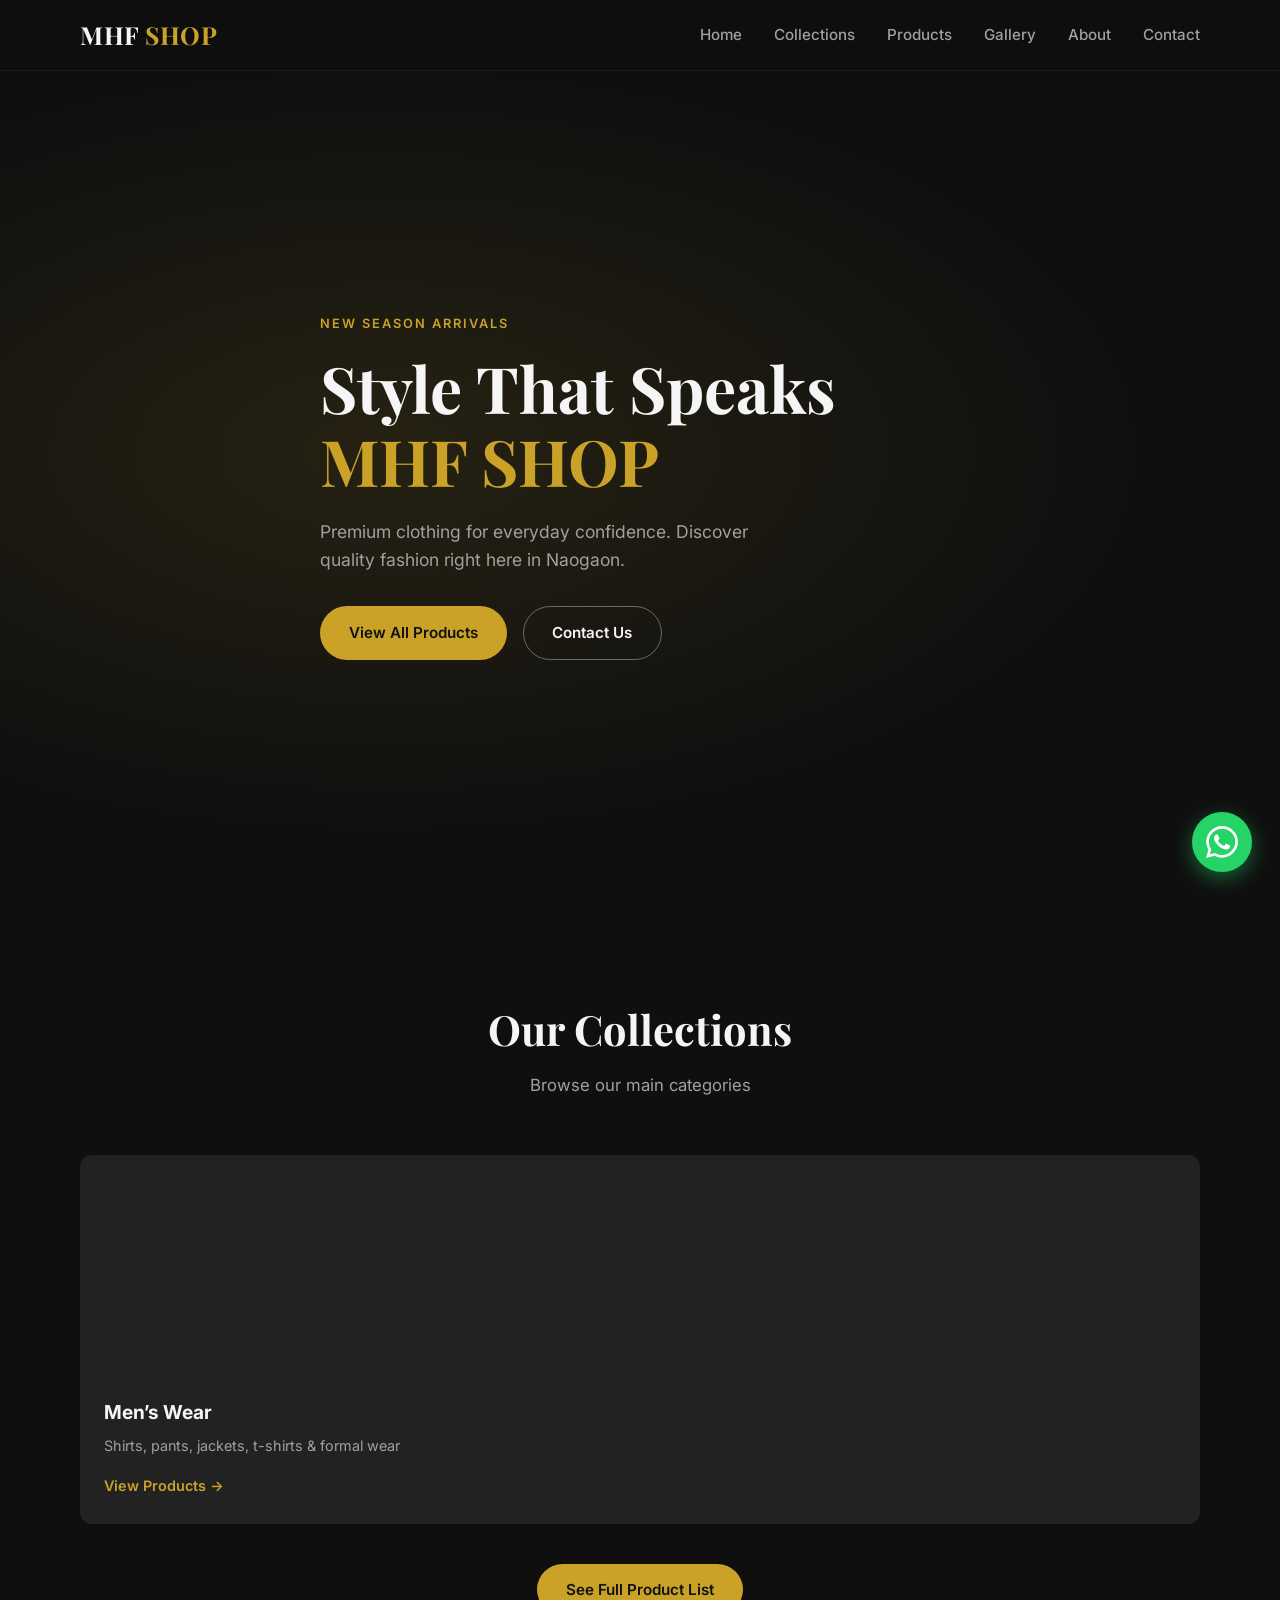
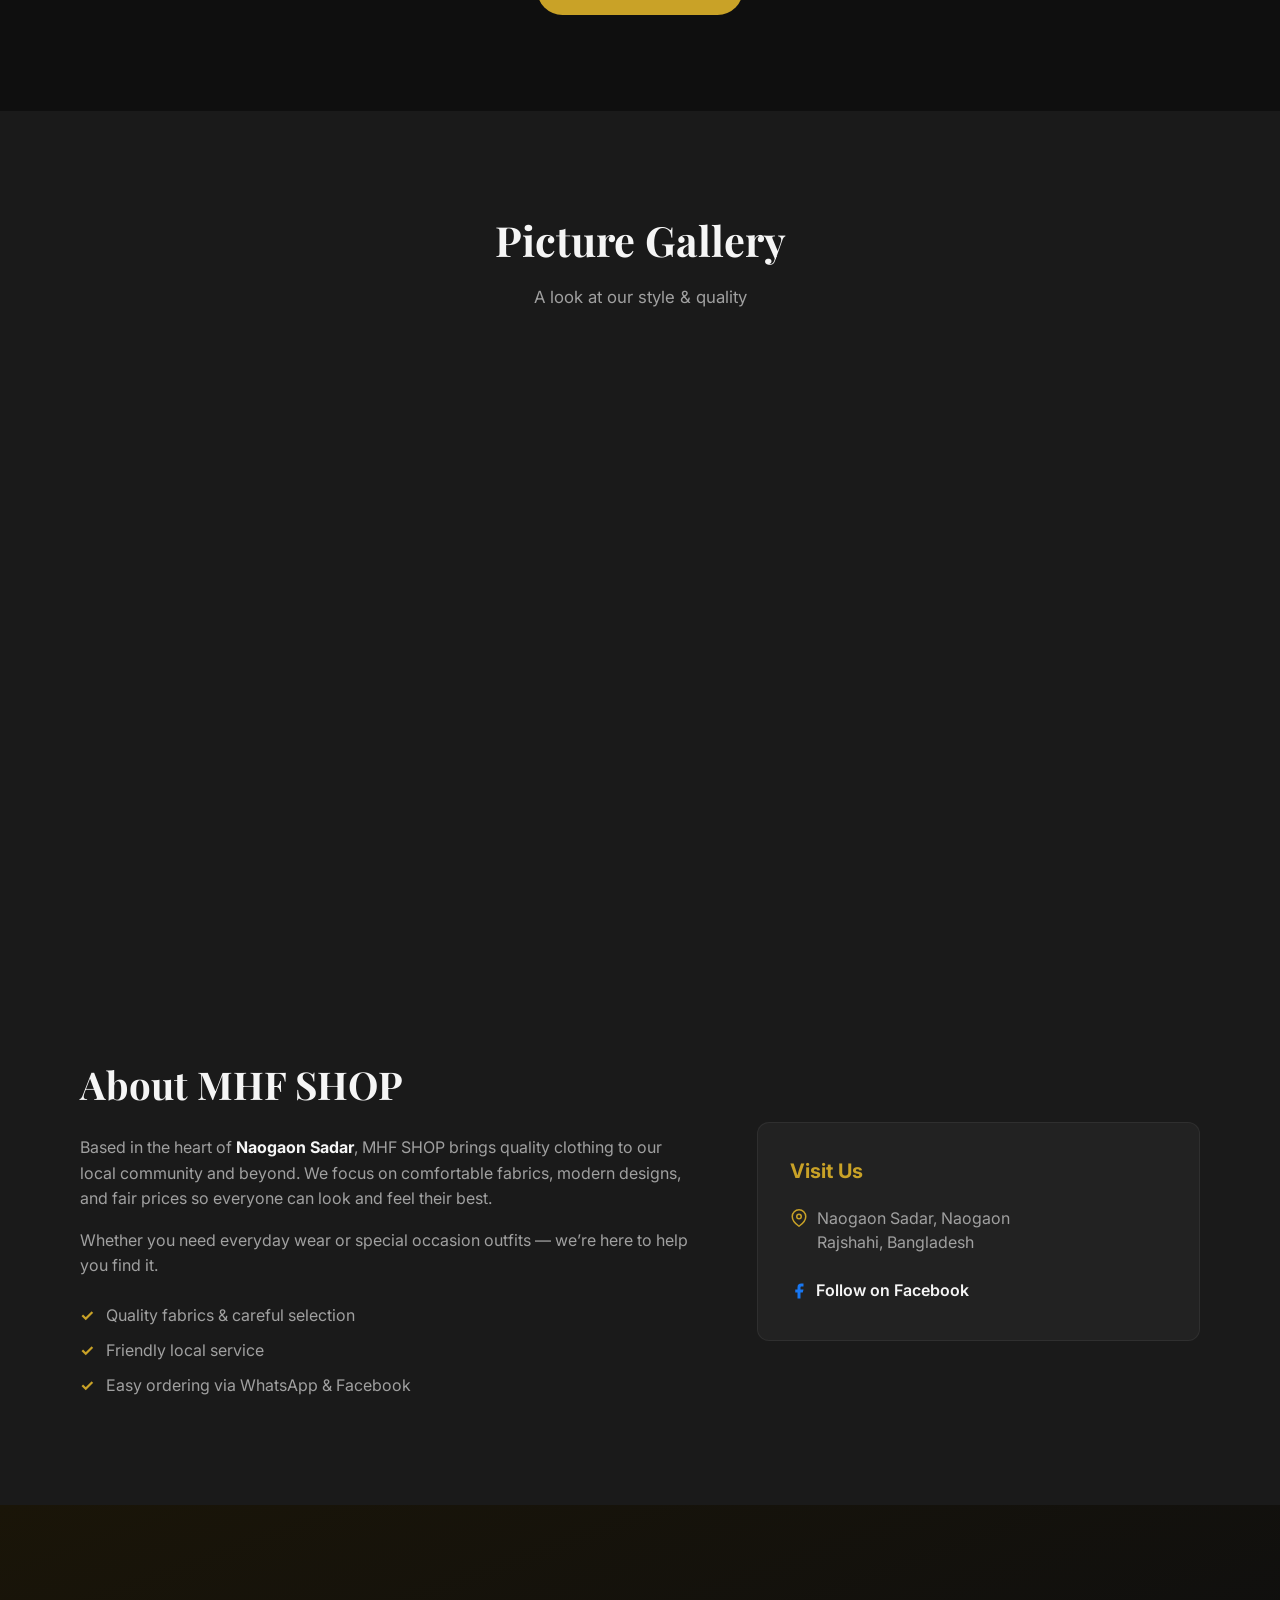
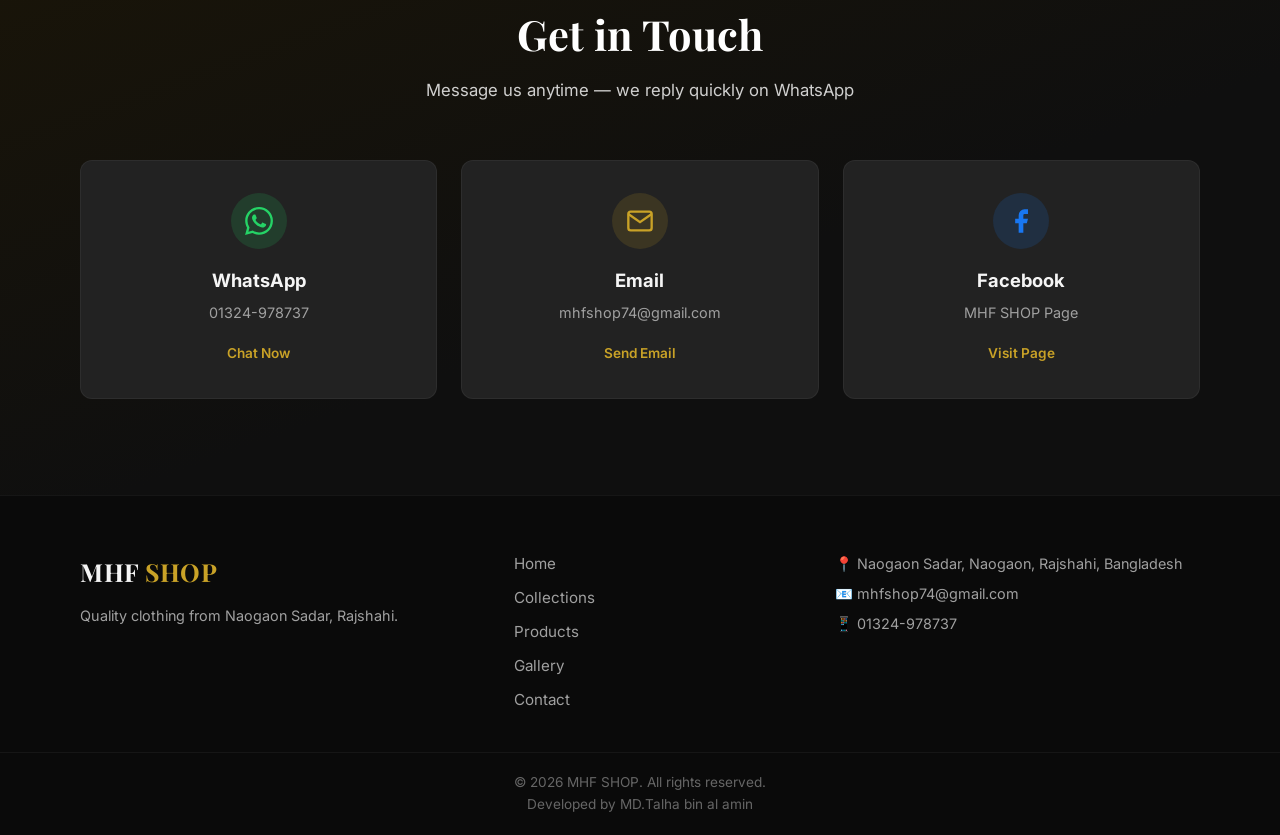
<file: index.html>
<!DOCTYPE html>
<html lang="en">
<head>
  <meta charset="UTF-8" />
  <meta name="viewport" content="width=device-width, initial-scale=1.0" />
  <title>MHF SHOP | Premium Clothing</title>
  <meta name="description" content="MHF SHOP – Quality clothing in Naogaon Sadar, Rajshahi, Bangladesh. Shop stylish apparel for everyone." />
  <link rel="stylesheet" href="styles.css" />
  <link rel="preconnect" href="https://fonts.googleapis.com" />
  <link rel="preconnect" href="https://fonts.gstatic.com" crossorigin />
  <link href="https://fonts.googleapis.com/css2?family=Inter:wght@300;400;500;600;700&family=Playfair+Display:wght@600;700&display=swap" rel="stylesheet" />
</head>
<body>
  <!-- Header -->
  <header class="header">
    <div class="container header-inner">
      <a href="index.html" class="logo">MHF <span>SHOP</span></a>
      <nav class="nav" id="nav">
        <a href="index.html">Home</a>
        <a href="#collections">Collections</a>
        <a href="products.html">Products</a>
        <a href="#gallery">Gallery</a>
        <a href="#about">About</a>
        <a href="#contact">Contact</a>
      </nav>
      <button class="menu-toggle" id="menuToggle" aria-label="Toggle menu">
        <span></span><span></span><span></span>
      </button>
    </div>
  </header>

  <!-- Hero -->
  <section class="hero" id="home">
    <div class="hero-overlay"></div>
    <div class="container hero-content">
      <p class="hero-tag">New Season Arrivals</p>
      <h1>Style That Speaks<br /><span>MHF SHOP</span></h1>
      <p class="hero-desc">Premium clothing for everyday confidence. Discover quality fashion right here in Naogaon.</p>
      <div class="hero-actions">
        <a href="products.html" class="btn btn-primary">View All Products</a>
        <a href="#contact" class="btn btn-outline">Contact Us</a>
      </div>
    </div>
  </section>

  <!-- Collections -->
  <section class="collections" id="collections">
    <div class="container">
      <div class="section-header">
        <h2>Our Collections</h2>
        <p>Browse our main categories</p>
      </div>
      <div class="collection-grid">
        <article class="collection-card">
          <div class="card-img men"></div>
          <div class="card-body">
            <h3>Men’s Wear</h3>
            <p>Shirts, pants, jackets, t-shirts & formal wear</p>
            <a href="products.html#mens" class="card-link">View Products →</a>
          </div>
        </article>
      </div>
      <div class="center-btn">
        <a href="products.html" class="btn btn-primary">See Full Product List</a>
      </div>
    </div>
  </section>

  <!-- Gallery / Picture Section -->
  <section class="gallery" id="gallery">
    <div class="container">
      <div class="section-header">
        <h2>Picture Gallery</h2>
        <p>A look at our style & quality</p>
      </div>
      <div class="gallery-grid">
        <div class="gallery-item g1"></div>
        <div class="gallery-item g2"></div>
        <div class="gallery-item g3"></div>
        <div class="gallery-item g4"></div>
        <div class="gallery-item g5"></div>
        <div class="gallery-item g6"></div>
      </div>
    </div>
  </section>

  <!-- About -->
  <section class="about" id="about">
    <div class="container about-inner">
      <div class="about-text">
        <h2>About MHF SHOP</h2>
        <p>Based in the heart of <strong>Naogaon Sadar</strong>, MHF SHOP brings quality clothing to our local community and beyond. We focus on comfortable fabrics, modern designs, and fair prices so everyone can look and feel their best.</p>
        <p>Whether you need everyday wear or special occasion outfits — we’re here to help you find it.</p>
        <ul class="about-points">
          <li>Quality fabrics & careful selection</li>
          <li>Friendly local service</li>
          <li>Easy ordering via WhatsApp & Facebook</li>
        </ul>
      </div>
      <div class="about-card">
        <h3>Visit Us</h3>
        <p class="location">
          <svg width="18" height="18" viewBox="0 0 24 24" fill="none" stroke="currentColor" stroke-width="2"><path d="M21 10c0 7-9 13-9 13s-9-6-9-13a9 9 0 0 1 18 0z"/><circle cx="12" cy="10" r="3"/></svg>
          Naogaon Sadar, Naogaon<br />Rajshahi, Bangladesh
        </p>
        <a href="https://www.facebook.com/share/19anEUnnKd/" class="social-link" target="_blank" rel="noopener">
          <svg width="18" height="18" viewBox="0 0 24 24" fill="currentColor"><path d="M18 2h-3a5 5 0 0 0-5 5v3H7v4h3v8h4v-8h3l1-4h-4V7a1 1 0 0 1 1-1h3z"/></svg>
          Follow on Facebook
        </a>
      </div>
    </div>
  </section>

  <!-- Contact / CTA -->
  <section class="contact" id="contact">
    <div class="container">
      <div class="section-header light">
        <h2>Get in Touch</h2>
        <p>Message us anytime — we reply quickly on WhatsApp</p>
      </div>
      <div class="contact-grid">
        <a href="https://wa.me/8801324978737" class="contact-card" target="_blank" rel="noopener">
          <div class="contact-icon whatsapp">
            <svg viewBox="0 0 24 24" width="28" height="28" fill="currentColor"><path d="M17.472 14.382c-.297-.149-1.758-.867-2.03-.967-.273-.099-.471-.148-.67.15-.197.297-.767.966-.94 1.164-.173.199-.347.223-.644.075-.297-.15-1.255-.463-2.39-1.475-.883-.788-1.48-1.761-1.653-2.059-.173-.297-.018-.458.13-.606.134-.133.298-.347.446-.52.149-.174.198-.298.298-.497.099-.198.05-.371-.025-.52-.075-.149-.669-1.612-.916-2.207-.242-.579-.487-.5-.669-.51-.173-.008-.371-.01-.57-.01-.198 0-.52.074-.792.372-.272.297-1.04 1.016-1.04 2.479 0 1.462 1.065 2.875 1.213 3.074.149.198 2.096 3.2 5.077 4.487.709.306 1.262.489 1.694.625.712.227 1.36.195 1.871.118.571-.085 1.758-.719 2.006-1.413.248-.694.248-1.289.173-1.413-.074-.124-.272-.198-.57-.347m-5.421 7.403h-.004a9.87 9.87 0 01-5.031-1.378l-.361-.214-3.741.982.998-3.648-.235-.374a9.86 9.86 0 01-1.51-5.26c.001-5.45 4.436-9.884 9.888-9.884 2.64 0 5.122 1.03 6.988 2.898a9.825 9.825 0 012.893 6.994c-.003 5.45-4.435 9.884-9.885 9.884m8.413-18.297A11.815 11.815 0 0012.05 0C5.495 0 .16 5.335.157 11.892c0 2.096.547 4.142 1.588 5.945L.057 24l6.305-1.654a11.882 11.882 0 005.683 1.448h.005c6.554 0 11.89-5.335 11.893-11.893a11.821 11.821 0 00-3.48-8.413z"/></svg>
          </div>
          <h3>WhatsApp</h3>
          <p>01324-978737</p>
          <span class="cta">Chat Now</span>
        </a>
        <a href="mailto:mhfshop74@gmail.com" class="contact-card">
          <div class="contact-icon email">
            <svg viewBox="0 0 24 24" width="28" height="28" fill="none" stroke="currentColor" stroke-width="2"><path d="M4 4h16c1.1 0 2 .9 2 2v12c0 1.1-.9 2-2 2H4c-1.1 0-2-.9-2-2V6c0-1.1.9-2 2-2z"/><polyline points="22,6 12,13 2,6"/></svg>
          </div>
          <h3>Email</h3>
          <p>mhfshop74@gmail.com</p>
          <span class="cta">Send Email</span>
        </a>
        <a href="https://www.facebook.com/share/19anEUnnKd/" class="contact-card" target="_blank" rel="noopener">
          <div class="contact-icon facebook">
            <svg viewBox="0 0 24 24" width="28" height="28" fill="currentColor"><path d="M18 2h-3a5 5 0 0 0-5 5v3H7v4h3v8h4v-8h3l1-4h-4V7a1 1 0 0 1 1-1h3z"/></svg>
          </div>
          <h3>Facebook</h3>
          <p>MHF SHOP Page</p>
          <span class="cta">Visit Page</span>
        </a>
      </div>
    </div>
  </section>

  <!-- Footer -->
  <footer class="footer">
    <div class="container footer-inner">
      <div class="footer-brand">
        <a href="index.html" class="logo">MHF <span>SHOP</span></a>
        <p>Quality clothing from Naogaon Sadar, Rajshahi.</p>
      </div>
      <div class="footer-links">
        <a href="index.html">Home</a>
        <a href="#collections">Collections</a>
        <a href="products.html">Products</a>
        <a href="#gallery">Gallery</a>
        <a href="#contact">Contact</a>
      </div>
      <div class="footer-contact">
        <p>📍 Naogaon Sadar, Naogaon, Rajshahi, Bangladesh</p>
        <p>📧 mhfshop74@gmail.com</p>
        <p>📱 01324-978737</p>
      </div>
    </div>
    <div class="footer-bottom">
      <p>© 2026 MHF SHOP. All rights reserved.<br>Developed by MD.Talha bin al amin</p>
    </div>
  </footer>

  <!-- Floating WhatsApp Button -->
  <a href="https://wa.me/8801324978737" class="whatsapp-float" target="_blank" rel="noopener" aria-label="Chat on WhatsApp">
    <svg viewBox="0 0 24 24" width="32" height="32" fill="currentColor"><path d="M17.472 14.382c-.297-.149-1.758-.867-2.03-.967-.273-.099-.471-.148-.67.15-.197.297-.767.966-.94 1.164-.173.199-.347.223-.644.075-.297-.15-1.255-.463-2.39-1.475-.883-.788-1.48-1.761-1.653-2.059-.173-.297-.018-.458.13-.606.134-.133.298-.347.446-.52.149-.174.198-.298.298-.497.099-.198.05-.371-.025-.52-.075-.149-.669-1.612-.916-2.207-.242-.579-.487-.5-.669-.51-.173-.008-.371-.01-.57-.01-.198 0-.52.074-.792.372-.272.297-1.04 1.016-1.04 2.479 0 1.462 1.065 2.875 1.213 3.074.149.198 2.096 3.2 5.077 4.487.709.306 1.262.489 1.694.625.712.227 1.36.195 1.871.118.571-.085 1.758-.719 2.006-1.413.248-.694.248-1.289.173-1.413-.074-.124-.272-.198-.57-.347m-5.421 7.403h-.004a9.87 9.87 0 01-5.031-1.378l-.361-.214-3.741.982.998-3.648-.235-.374a9.86 9.86 0 01-1.51-5.26c.001-5.45 4.436-9.884 9.888-9.884 2.64 0 5.122 1.03 6.988 2.898a9.825 9.825 0 012.893 6.994c-.003 5.45-4.435 9.884-9.885 9.884m8.413-18.297A11.815 11.815 0 0012.05 0C5.495 0 .16 5.335.157 11.892c0 2.096.547 4.142 1.588 5.945L.057 24l6.305-1.654a11.882 11.882 0 005.683 1.448h.005c6.554 0 11.89-5.335 11.893-11.893a11.821 11.821 0 00-3.48-8.413z"/></svg>
  </a>

  <script src="script.js"></script>
</body>
</html>
</file>
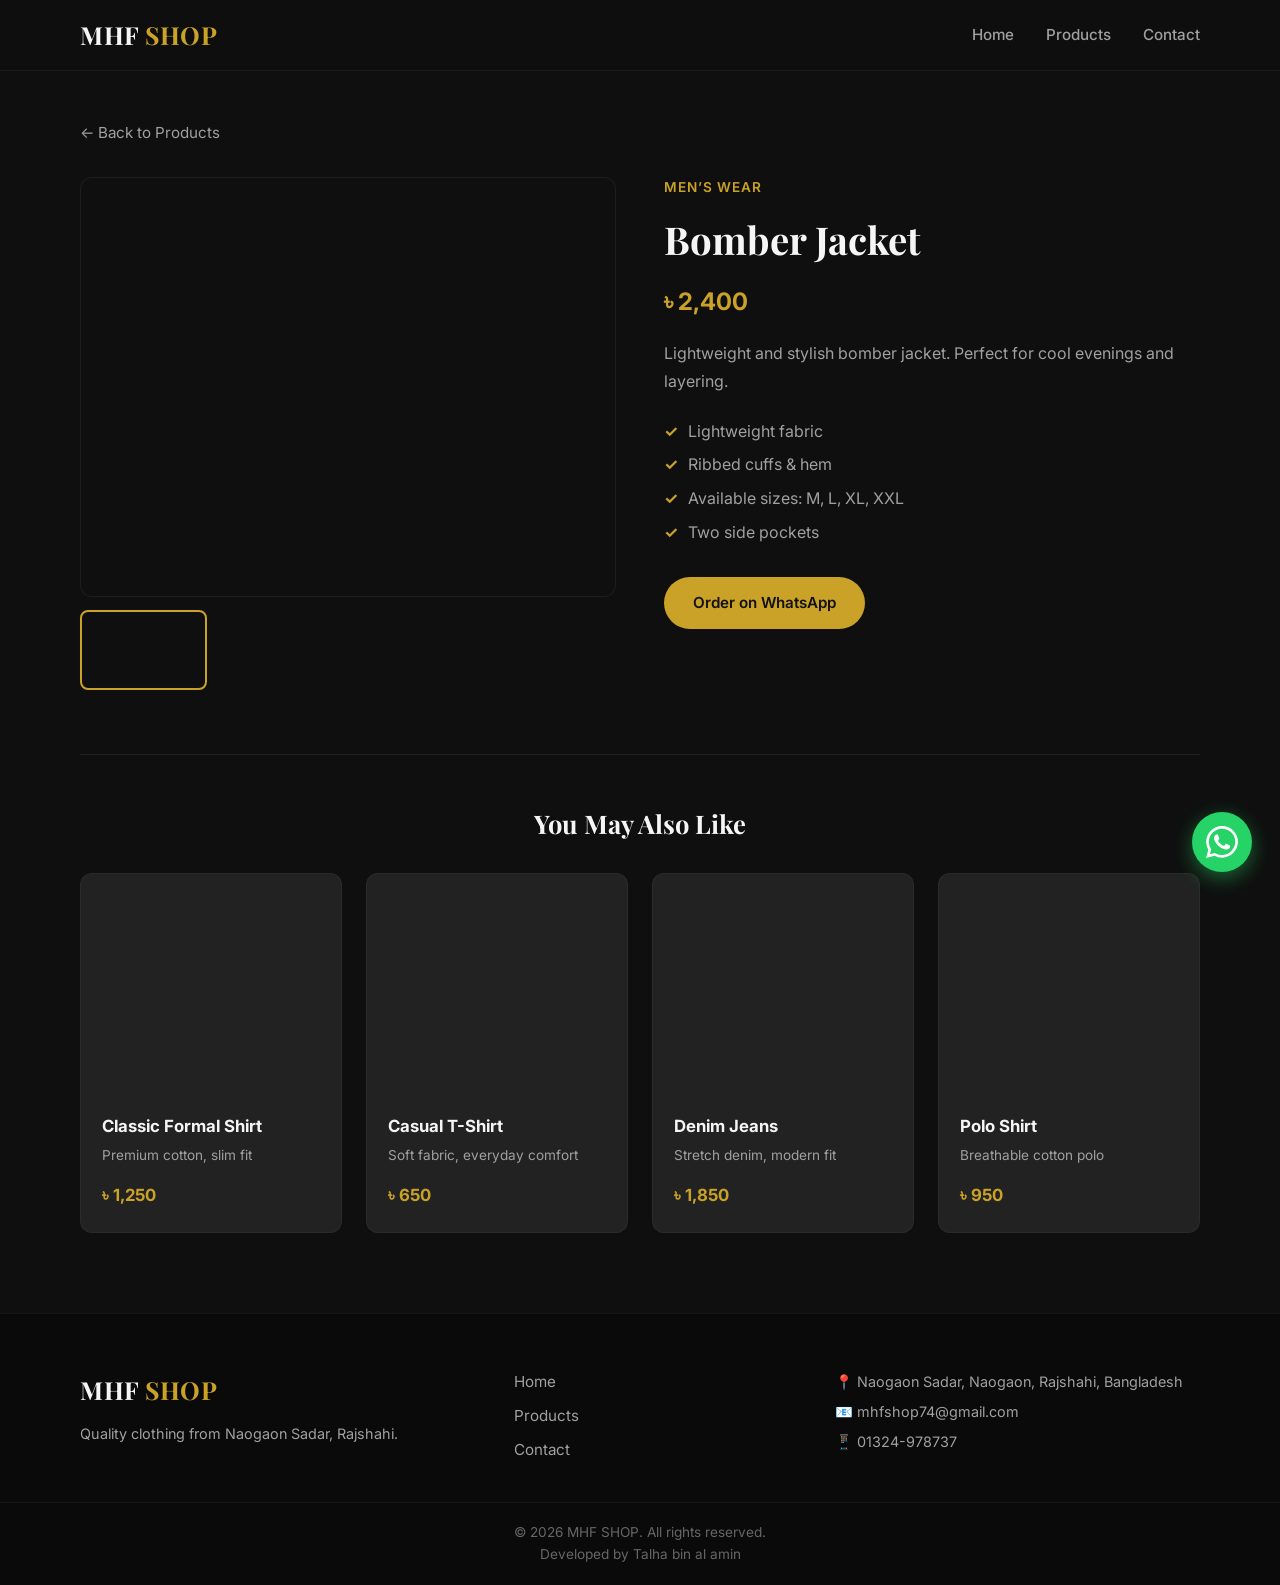
<file: product-bomber-jacket.html>
<!DOCTYPE html>
<html lang="en">
<head>
  <meta charset="UTF-8" />
  <meta name="viewport" content="width=device-width, initial-scale=1.0" />
  <title>Bomber Jacket | MHF SHOP</title>
  <link rel="stylesheet" href="styles.css" />
  <link href="https://fonts.googleapis.com/css2?family=Inter:wght@300;400;500;600;700&family=Playfair+Display:wght@600;700&display=swap" rel="stylesheet" />
</head>
<body>
  <header class="header">
    <div class="container header-inner">
      <a href="index.html" class="logo">MHF <span>SHOP</span></a>
      <nav class="nav" id="nav">
        <a href="index.html">Home</a>
        <a href="products.html">Products</a>
        <a href="index.html#contact">Contact</a>
      </nav>
      <button class="menu-toggle" id="menuToggle" aria-label="Toggle menu"><span></span><span></span><span></span></button>
    </div>
  </header>

  <section class="product-detail" data-product="bomber-jacket">
    <div class="container">
      <a href="products.html" class="back-link">← Back to Products</a>
      <div class="detail-grid">
      <div class="detail-gallery">
        <div class="detail-main-img" id="mainProductImg" style="background-image:url('https://images.unsplash.com/photo-1551028719-00167b16eac5?auto=format&fit=crop&w=800&q=80')"></div>
        <div class="detail-thumbs">
          <div class="detail-thumb active" data-img="https://images.unsplash.com/photo-1551028719-00167b16eac5?auto=format&fit=crop&w=800&q=80" style="background-image:url('https://images.unsplash.com/photo-1551028719-00167b16eac5?auto=format&fit=crop&w=800&q=80')"></div>
          <div class="detail-thumb" data-img="https://images.unsplash.com/photo-1591047139829-d91aecb6caea?auto=format&fit=crop&w=800&q=80" style="background-image:url('https://images.unsplash.com/photo-1591047139829-d91aecb6caea?auto=format&fit=crop&w=800&q=80')"></div>
          <div class="detail-thumb" data-img="https://images.unsplash.com/photo-1544022613-e87ca75a784a?auto=format&fit=crop&w=800&q=80" style="background-image:url('https://images.unsplash.com/photo-1544022613-e87ca75a784a?auto=format&fit=crop&w=800&q=80')"></div>
          <div class="detail-thumb" data-img="https://images.unsplash.com/photo-1495105787522-5334e3ffa0ef?auto=format&fit=crop&w=800&q=80" style="background-image:url('https://images.unsplash.com/photo-1495105787522-5334e3ffa0ef?auto=format&fit=crop&w=800&q=80')"></div>
        </div>
      </div>
        <div class="detail-info">
          <p class="detail-category">Men’s Wear</p>
          <h1>Bomber Jacket</h1>
          <p class="detail-price">৳ 2,400</p>
          <p class="detail-desc">Lightweight and stylish bomber jacket. Perfect for cool evenings and layering. Modern look that pairs well with jeans or chinos.</p>
          <ul class="detail-features">
            <li>Lightweight fabric</li>
            <li>Ribbed cuffs & hem</li>
            <li>Available sizes: M, L, XL, XXL</li>
            <li>Two side pockets</li>
          </ul>
          <a href="https://wa.me/8801324978737?text=Hi%20MHF%20SHOP%2C%20I%20want%20to%20order%20Bomber%20Jacket" class="btn btn-primary" target="_blank" rel="noopener">Order on WhatsApp</a>
        </div>
      </div>

      <div class="suggested">
        <h2>You May Also Like</h2>
        <div class="product-grid">

          <a href="product-formal-shirt.html" class="product-card">
            <div class="product-img" style="background-image:url('https://images.unsplash.com/photo-1602810318383-e386cc2a3ccf?auto=format&fit=crop&w=500&q=80')"></div>
            <div class="product-info"><h3>Classic Formal Shirt</h3><p class="product-desc">Premium cotton, slim fit</p><span class="price">৳ 1,250</span></div>
          </a>
          <a href="product-casual-tshirt.html" class="product-card">
            <div class="product-img" style="background-image:url('https://images.unsplash.com/photo-1583743814966-8936f5b7be1a?auto=format&fit=crop&w=500&q=80')"></div>
            <div class="product-info"><h3>Casual T-Shirt</h3><p class="product-desc">Soft fabric, everyday comfort</p><span class="price">৳ 650</span></div>
          </a>
          <a href="product-denim-jeans.html" class="product-card">
            <div class="product-img" style="background-image:url('https://images.unsplash.com/photo-1594938298603-c8148c4dae35?auto=format&fit=crop&w=500&q=80')"></div>
            <div class="product-info"><h3>Denim Jeans</h3><p class="product-desc">Stretch denim, modern fit</p><span class="price">৳ 1,850</span></div>
          </a>
          <a href="product-polo-shirt.html" class="product-card">
            <div class="product-img" style="background-image:url('https://images.unsplash.com/photo-1596755094514-f87e34085b2c?auto=format&fit=crop&w=500&q=80')"></div>
            <div class="product-info"><h3>Polo Shirt</h3><p class="product-desc">Breathable cotton polo</p><span class="price">৳ 950</span></div>
          </a>

        </div>
      </div>
    </div>
  </section>

  <footer class="footer">
    <div class="container footer-inner">
      <div class="footer-brand">
        <a href="index.html" class="logo">MHF <span>SHOP</span></a>
        <p>Quality clothing from Naogaon Sadar, Rajshahi.</p>
      </div>
      <div class="footer-links">
        <a href="index.html">Home</a>
        <a href="products.html">Products</a>
        <a href="index.html#contact">Contact</a>
      </div>
      <div class="footer-contact">
        <p>📍 Naogaon Sadar, Naogaon, Rajshahi, Bangladesh</p>
        <p>📧 mhfshop74@gmail.com</p>
        <p>📱 01324-978737</p>
      </div>
    </div>
    <div class="footer-bottom"><p>© 2026 MHF SHOP. All rights reserved.<br>Developed by Talha bin al amin</p></div>
  </footer>

  <a href="https://wa.me/8801324978737" class="whatsapp-float" target="_blank" rel="noopener" aria-label="Chat on WhatsApp">
    <svg viewBox="0 0 24 24" width="32" height="32" fill="currentColor"><path d="M17.472 14.382c-.297-.149-1.758-.867-2.03-.967-.273-.099-.471-.148-.67.15-.197.297-.767.966-.94 1.164-.173.199-.347.223-.644.075-.297-.15-1.255-.463-2.39-1.475-.883-.788-1.48-1.761-1.653-2.059-.173-.297-.018-.458.13-.606.134-.133.298-.347.446-.52.149-.174.198-.298.298-.497.099-.198.05-.371-.025-.52-.075-.149-.669-1.612-.916-2.207-.242-.579-.487-.5-.669-.51-.173-.008-.371-.01-.57-.01-.198 0-.52.074-.792.372-.272.297-1.04 1.016-1.04 2.479 0 1.462 1.065 2.875 1.213 3.074.149.198 2.096 3.2 5.077 4.487.709.306 1.262.489 1.694.625.712.227 1.36.195 1.871.118.571-.085 1.758-.719 2.006-1.413.248-.694.248-1.289.173-1.413-.074-.124-.272-.198-.57-.347m-5.421 7.403h-.004a9.87 9.87 0 01-5.031-1.378l-.361-.214-3.741.982.998-3.648-.235-.374a9.86 9.86 0 01-1.51-5.26c.001-5.45 4.436-9.884 9.888-9.884 2.64 0 5.122 1.03 6.988 2.898a9.825 9.825 0 012.893 6.994c-.003 5.45-4.435 9.884-9.885 9.884m8.413-18.297A11.815 11.815 0 0012.05 0C5.495 0 .16 5.335.157 11.892c0 2.096.547 4.142 1.588 5.945L.057 24l6.305-1.654a11.882 11.882 0 005.683 1.448h.005c6.554 0 11.89-5.335 11.893-11.893a11.821 11.821 0 00-3.48-8.413z"/></svg>
  </a>
  <script src="products-data.js"></script>
  <script src="script.js"></script>
</body>
</html>
</file>
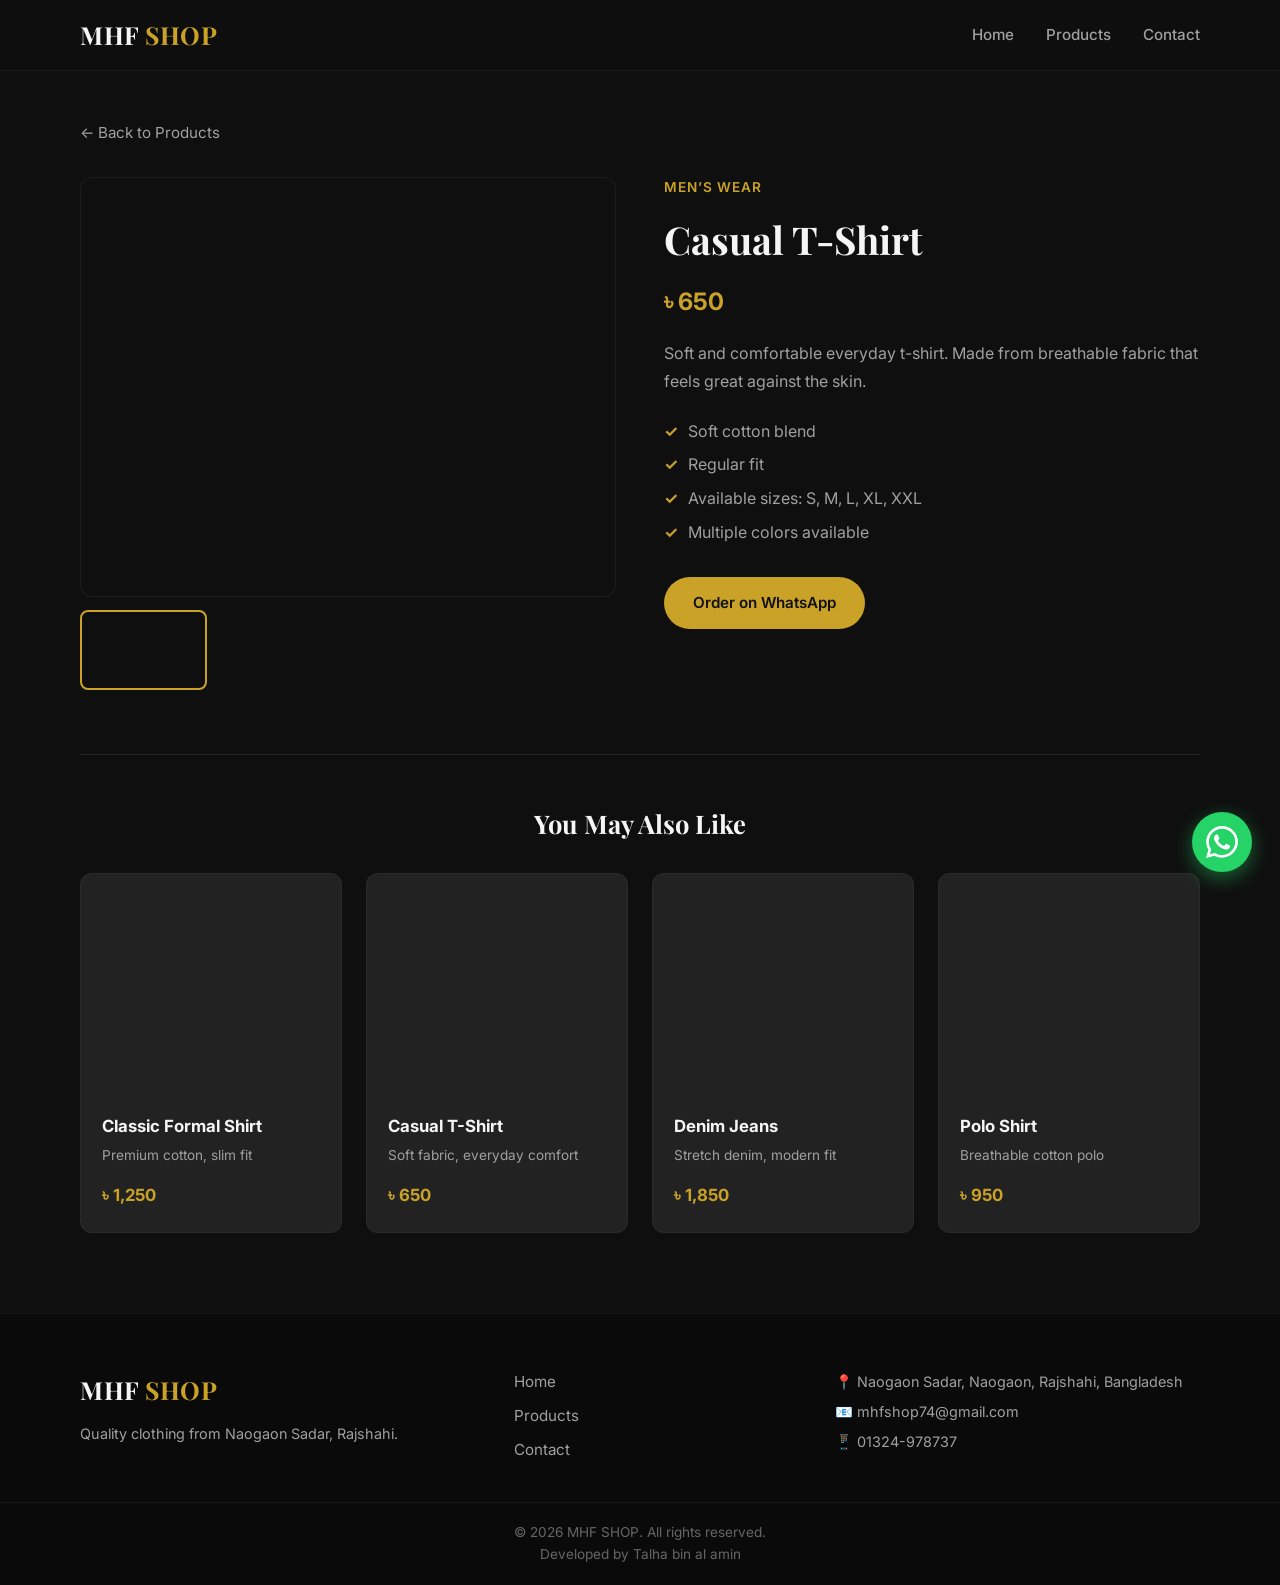
<file: product-casual-tshirt.html>
<!DOCTYPE html>
<html lang="en">
<head>
  <meta charset="UTF-8" />
  <meta name="viewport" content="width=device-width, initial-scale=1.0" />
  <title>Casual T-Shirt | MHF SHOP</title>
  <link rel="stylesheet" href="styles.css" />
  <link href="https://fonts.googleapis.com/css2?family=Inter:wght@300;400;500;600;700&family=Playfair+Display:wght@600;700&display=swap" rel="stylesheet" />
</head>
<body>
  <header class="header">
    <div class="container header-inner">
      <a href="index.html" class="logo">MHF <span>SHOP</span></a>
      <nav class="nav" id="nav">
        <a href="index.html">Home</a>
        <a href="products.html">Products</a>
        <a href="index.html#contact">Contact</a>
      </nav>
      <button class="menu-toggle" id="menuToggle" aria-label="Toggle menu"><span></span><span></span><span></span></button>
    </div>
  </header>

  <section class="product-detail" data-product="casual-tshirt">
    <div class="container">
      <a href="products.html" class="back-link">← Back to Products</a>
      <div class="detail-grid">
      <div class="detail-gallery">
        <div class="detail-main-img" id="mainProductImg" style="background-image:url('https://images.unsplash.com/photo-1583743814966-8936f5b7be1a?auto=format&fit=crop&w=800&q=80')"></div>
        <div class="detail-thumbs">
          <div class="detail-thumb active" data-img="https://images.unsplash.com/photo-1583743814966-8936f5b7be1a?auto=format&fit=crop&w=800&q=80" style="background-image:url('https://images.unsplash.com/photo-1583743814966-8936f5b7be1a?auto=format&fit=crop&w=800&q=80')"></div>
          <div class="detail-thumb" data-img="https://images.unsplash.com/photo-1521572163474-6864f9cf17ab?auto=format&fit=crop&w=800&q=80" style="background-image:url('https://images.unsplash.com/photo-1521572163474-6864f9cf17ab?auto=format&fit=crop&w=800&q=80')"></div>
          <div class="detail-thumb" data-img="https://images.unsplash.com/photo-1618354691373-d851c5c3a990?auto=format&fit=crop&w=800&q=80" style="background-image:url('https://images.unsplash.com/photo-1618354691373-d851c5c3a990?auto=format&fit=crop&w=800&q=80')"></div>
          <div class="detail-thumb" data-img="https://images.unsplash.com/photo-1503341504253-dff48148b338?auto=format&fit=crop&w=800&q=80" style="background-image:url('https://images.unsplash.com/photo-1503341504253-dff48148b338?auto=format&fit=crop&w=800&q=80')"></div>
        </div>
      </div>
        <div class="detail-info">
          <p class="detail-category">Men’s Wear</p>
          <h1>Casual T-Shirt</h1>
          <p class="detail-price">৳ 650</p>
          <p class="detail-desc">Soft and comfortable everyday t-shirt. Made from breathable fabric that feels great against the skin. Perfect for casual outings and daily wear.</p>
          <ul class="detail-features">
            <li>Soft cotton blend</li>
            <li>Regular fit</li>
            <li>Available sizes: S, M, L, XL, XXL</li>
            <li>Multiple colors available</li>
          </ul>
          <a href="https://wa.me/8801324978737?text=Hi%20MHF%20SHOP%2C%20I%20want%20to%20order%20Casual%20T-Shirt" class="btn btn-primary" target="_blank" rel="noopener">Order on WhatsApp</a>
        </div>
      </div>

      <div class="suggested">
        <h2>You May Also Like</h2>
        <div class="product-grid">

          <a href="product-formal-shirt.html" class="product-card">
            <div class="product-img" style="background-image:url('https://images.unsplash.com/photo-1602810318383-e386cc2a3ccf?auto=format&fit=crop&w=500&q=80')"></div>
            <div class="product-info"><h3>Classic Formal Shirt</h3><p class="product-desc">Premium cotton, slim fit</p><span class="price">৳ 1,250</span></div>
          </a>
          <a href="product-casual-tshirt.html" class="product-card">
            <div class="product-img" style="background-image:url('https://images.unsplash.com/photo-1583743814966-8936f5b7be1a?auto=format&fit=crop&w=500&q=80')"></div>
            <div class="product-info"><h3>Casual T-Shirt</h3><p class="product-desc">Soft fabric, everyday comfort</p><span class="price">৳ 650</span></div>
          </a>
          <a href="product-denim-jeans.html" class="product-card">
            <div class="product-img" style="background-image:url('https://images.unsplash.com/photo-1594938298603-c8148c4dae35?auto=format&fit=crop&w=500&q=80')"></div>
            <div class="product-info"><h3>Denim Jeans</h3><p class="product-desc">Stretch denim, modern fit</p><span class="price">৳ 1,850</span></div>
          </a>
          <a href="product-polo-shirt.html" class="product-card">
            <div class="product-img" style="background-image:url('https://images.unsplash.com/photo-1596755094514-f87e34085b2c?auto=format&fit=crop&w=500&q=80')"></div>
            <div class="product-info"><h3>Polo Shirt</h3><p class="product-desc">Breathable cotton polo</p><span class="price">৳ 950</span></div>
          </a>

        </div>
      </div>
    </div>
  </section>

  <footer class="footer">
    <div class="container footer-inner">
      <div class="footer-brand">
        <a href="index.html" class="logo">MHF <span>SHOP</span></a>
        <p>Quality clothing from Naogaon Sadar, Rajshahi.</p>
      </div>
      <div class="footer-links">
        <a href="index.html">Home</a>
        <a href="products.html">Products</a>
        <a href="index.html#contact">Contact</a>
      </div>
      <div class="footer-contact">
        <p>📍 Naogaon Sadar, Naogaon, Rajshahi, Bangladesh</p>
        <p>📧 mhfshop74@gmail.com</p>
        <p>📱 01324-978737</p>
      </div>
    </div>
    <div class="footer-bottom"><p>© 2026 MHF SHOP. All rights reserved.<br>Developed by Talha bin al amin</p></div>
  </footer>

  <a href="https://wa.me/8801324978737" class="whatsapp-float" target="_blank" rel="noopener" aria-label="Chat on WhatsApp">
    <svg viewBox="0 0 24 24" width="32" height="32" fill="currentColor"><path d="M17.472 14.382c-.297-.149-1.758-.867-2.03-.967-.273-.099-.471-.148-.67.15-.197.297-.767.966-.94 1.164-.173.199-.347.223-.644.075-.297-.15-1.255-.463-2.39-1.475-.883-.788-1.48-1.761-1.653-2.059-.173-.297-.018-.458.13-.606.134-.133.298-.347.446-.52.149-.174.198-.298.298-.497.099-.198.05-.371-.025-.52-.075-.149-.669-1.612-.916-2.207-.242-.579-.487-.5-.669-.51-.173-.008-.371-.01-.57-.01-.198 0-.52.074-.792.372-.272.297-1.04 1.016-1.04 2.479 0 1.462 1.065 2.875 1.213 3.074.149.198 2.096 3.2 5.077 4.487.709.306 1.262.489 1.694.625.712.227 1.36.195 1.871.118.571-.085 1.758-.719 2.006-1.413.248-.694.248-1.289.173-1.413-.074-.124-.272-.198-.57-.347m-5.421 7.403h-.004a9.87 9.87 0 01-5.031-1.378l-.361-.214-3.741.982.998-3.648-.235-.374a9.86 9.86 0 01-1.51-5.26c.001-5.45 4.436-9.884 9.888-9.884 2.64 0 5.122 1.03 6.988 2.898a9.825 9.825 0 012.893 6.994c-.003 5.45-4.435 9.884-9.885 9.884m8.413-18.297A11.815 11.815 0 0012.05 0C5.495 0 .16 5.335.157 11.892c0 2.096.547 4.142 1.588 5.945L.057 24l6.305-1.654a11.882 11.882 0 005.683 1.448h.005c6.554 0 11.89-5.335 11.893-11.893a11.821 11.821 0 00-3.48-8.413z"/></svg>
  </a>
  <script src="products-data.js"></script>
  <script src="script.js"></script>
</body>
</html>
</file>
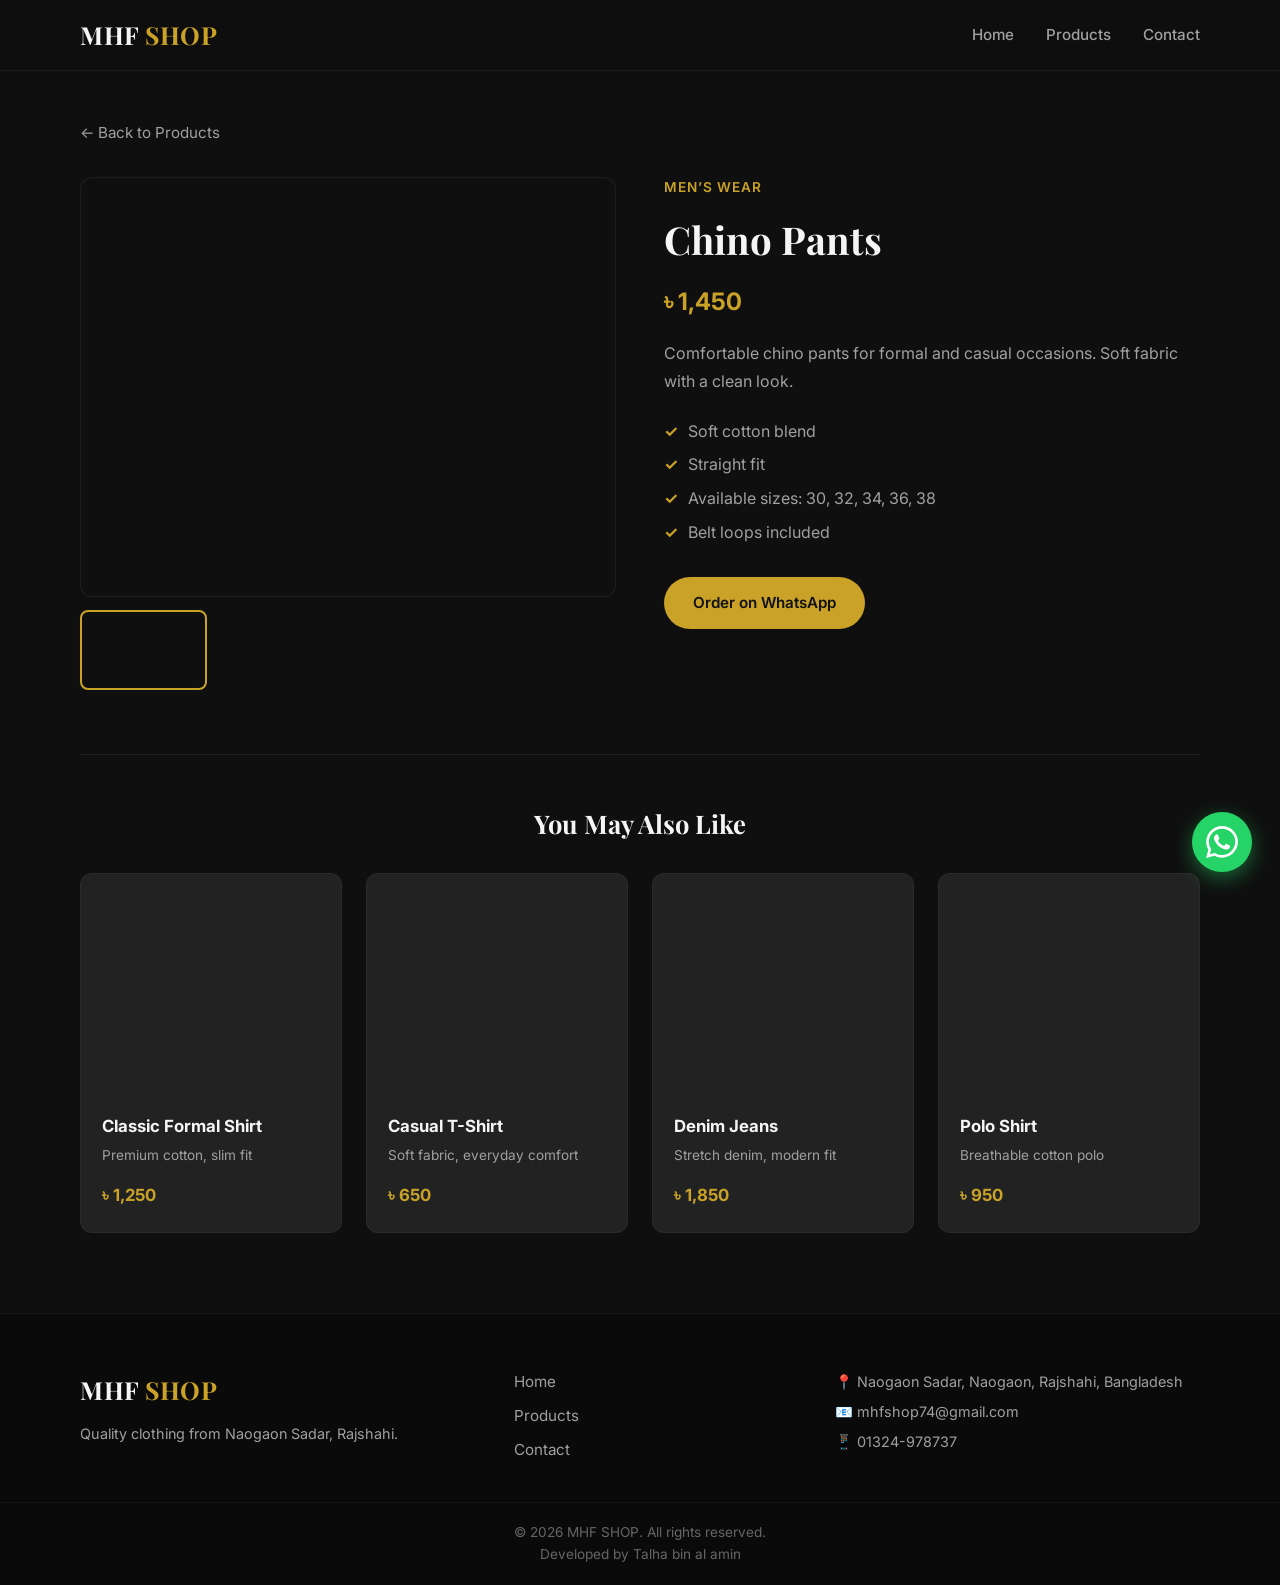
<file: product-chino-pants.html>
<!DOCTYPE html>
<html lang="en">
<head>
  <meta charset="UTF-8" />
  <meta name="viewport" content="width=device-width, initial-scale=1.0" />
  <title>Chino Pants | MHF SHOP</title>
  <link rel="stylesheet" href="styles.css" />
  <link href="https://fonts.googleapis.com/css2?family=Inter:wght@300;400;500;600;700&family=Playfair+Display:wght@600;700&display=swap" rel="stylesheet" />
</head>
<body>
  <header class="header">
    <div class="container header-inner">
      <a href="index.html" class="logo">MHF <span>SHOP</span></a>
      <nav class="nav" id="nav">
        <a href="index.html">Home</a>
        <a href="products.html">Products</a>
        <a href="index.html#contact">Contact</a>
      </nav>
      <button class="menu-toggle" id="menuToggle" aria-label="Toggle menu"><span></span><span></span><span></span></button>
    </div>
  </header>

  <section class="product-detail" data-product="chino-pants">
    <div class="container">
      <a href="products.html" class="back-link">← Back to Products</a>
      <div class="detail-grid">
      <div class="detail-gallery">
        <div class="detail-main-img" id="mainProductImg" style="background-image:url('https://images.unsplash.com/photo-1473966968600-fa801b869a1a?auto=format&fit=crop&w=800&q=80')"></div>
        <div class="detail-thumbs">
          <div class="detail-thumb active" data-img="https://images.unsplash.com/photo-1473966968600-fa801b869a1a?auto=format&fit=crop&w=800&q=80" style="background-image:url('https://images.unsplash.com/photo-1473966968600-fa801b869a1a?auto=format&fit=crop&w=800&q=80')"></div>
          <div class="detail-thumb" data-img="https://images.unsplash.com/photo-1594938298603-c8148c4dae35?auto=format&fit=crop&w=800&q=80" style="background-image:url('https://images.unsplash.com/photo-1594938298603-c8148c4dae35?auto=format&fit=crop&w=800&q=80')"></div>
          <div class="detail-thumb" data-img="https://images.unsplash.com/photo-1542272604-787c3835535d?auto=format&fit=crop&w=800&q=80" style="background-image:url('https://images.unsplash.com/photo-1542272604-787c3835535d?auto=format&fit=crop&w=800&q=80')"></div>
          <div class="detail-thumb" data-img="https://images.unsplash.com/photo-1624378439575-d8705ad7ae80?auto=format&fit=crop&w=800&q=80" style="background-image:url('https://images.unsplash.com/photo-1624378439575-d8705ad7ae80?auto=format&fit=crop&w=800&q=80')"></div>
        </div>
      </div>
        <div class="detail-info">
          <p class="detail-category">Men’s Wear</p>
          <h1>Chino Pants</h1>
          <p class="detail-price">৳ 1,450</p>
          <p class="detail-desc">Comfortable chino pants that work for both formal and casual occasions. Soft fabric with a clean look that pairs perfectly with shirts or polos.</p>
          <ul class="detail-features">
            <li>Soft cotton blend</li>
            <li>Straight fit</li>
            <li>Available sizes: 30, 32, 34, 36, 38</li>
            <li>Belt loops included</li>
          </ul>
          <a href="https://wa.me/8801324978737?text=Hi%20MHF%20SHOP%2C%20I%20want%20to%20order%20Chino%20Pants" class="btn btn-primary" target="_blank" rel="noopener">Order on WhatsApp</a>
        </div>
      </div>

      <div class="suggested">
        <h2>You May Also Like</h2>
        <div class="product-grid">

          <a href="product-formal-shirt.html" class="product-card">
            <div class="product-img" style="background-image:url('https://images.unsplash.com/photo-1602810318383-e386cc2a3ccf?auto=format&fit=crop&w=500&q=80')"></div>
            <div class="product-info"><h3>Classic Formal Shirt</h3><p class="product-desc">Premium cotton, slim fit</p><span class="price">৳ 1,250</span></div>
          </a>
          <a href="product-casual-tshirt.html" class="product-card">
            <div class="product-img" style="background-image:url('https://images.unsplash.com/photo-1583743814966-8936f5b7be1a?auto=format&fit=crop&w=500&q=80')"></div>
            <div class="product-info"><h3>Casual T-Shirt</h3><p class="product-desc">Soft fabric, everyday comfort</p><span class="price">৳ 650</span></div>
          </a>
          <a href="product-denim-jeans.html" class="product-card">
            <div class="product-img" style="background-image:url('https://images.unsplash.com/photo-1594938298603-c8148c4dae35?auto=format&fit=crop&w=500&q=80')"></div>
            <div class="product-info"><h3>Denim Jeans</h3><p class="product-desc">Stretch denim, modern fit</p><span class="price">৳ 1,850</span></div>
          </a>
          <a href="product-polo-shirt.html" class="product-card">
            <div class="product-img" style="background-image:url('https://images.unsplash.com/photo-1596755094514-f87e34085b2c?auto=format&fit=crop&w=500&q=80')"></div>
            <div class="product-info"><h3>Polo Shirt</h3><p class="product-desc">Breathable cotton polo</p><span class="price">৳ 950</span></div>
          </a>

        </div>
      </div>
    </div>
  </section>

  <footer class="footer">
    <div class="container footer-inner">
      <div class="footer-brand">
        <a href="index.html" class="logo">MHF <span>SHOP</span></a>
        <p>Quality clothing from Naogaon Sadar, Rajshahi.</p>
      </div>
      <div class="footer-links">
        <a href="index.html">Home</a>
        <a href="products.html">Products</a>
        <a href="index.html#contact">Contact</a>
      </div>
      <div class="footer-contact">
        <p>📍 Naogaon Sadar, Naogaon, Rajshahi, Bangladesh</p>
        <p>📧 mhfshop74@gmail.com</p>
        <p>📱 01324-978737</p>
      </div>
    </div>
    <div class="footer-bottom"><p>© 2026 MHF SHOP. All rights reserved.<br>Developed by Talha bin al amin</p></div>
  </footer>

  <a href="https://wa.me/8801324978737" class="whatsapp-float" target="_blank" rel="noopener" aria-label="Chat on WhatsApp">
    <svg viewBox="0 0 24 24" width="32" height="32" fill="currentColor"><path d="M17.472 14.382c-.297-.149-1.758-.867-2.03-.967-.273-.099-.471-.148-.67.15-.197.297-.767.966-.94 1.164-.173.199-.347.223-.644.075-.297-.15-1.255-.463-2.39-1.475-.883-.788-1.48-1.761-1.653-2.059-.173-.297-.018-.458.13-.606.134-.133.298-.347.446-.52.149-.174.198-.298.298-.497.099-.198.05-.371-.025-.52-.075-.149-.669-1.612-.916-2.207-.242-.579-.487-.5-.669-.51-.173-.008-.371-.01-.57-.01-.198 0-.52.074-.792.372-.272.297-1.04 1.016-1.04 2.479 0 1.462 1.065 2.875 1.213 3.074.149.198 2.096 3.2 5.077 4.487.709.306 1.262.489 1.694.625.712.227 1.36.195 1.871.118.571-.085 1.758-.719 2.006-1.413.248-.694.248-1.289.173-1.413-.074-.124-.272-.198-.57-.347m-5.421 7.403h-.004a9.87 9.87 0 01-5.031-1.378l-.361-.214-3.741.982.998-3.648-.235-.374a9.86 9.86 0 01-1.51-5.26c.001-5.45 4.436-9.884 9.888-9.884 2.64 0 5.122 1.03 6.988 2.898a9.825 9.825 0 012.893 6.994c-.003 5.45-4.435 9.884-9.885 9.884m8.413-18.297A11.815 11.815 0 0012.05 0C5.495 0 .16 5.335.157 11.892c0 2.096.547 4.142 1.588 5.945L.057 24l6.305-1.654a11.882 11.882 0 005.683 1.448h.005c6.554 0 11.89-5.335 11.893-11.893a11.821 11.821 0 00-3.48-8.413z"/></svg>
  </a>
  <script src="products-data.js"></script>
  <script src="script.js"></script>
</body>
</html>
</file>
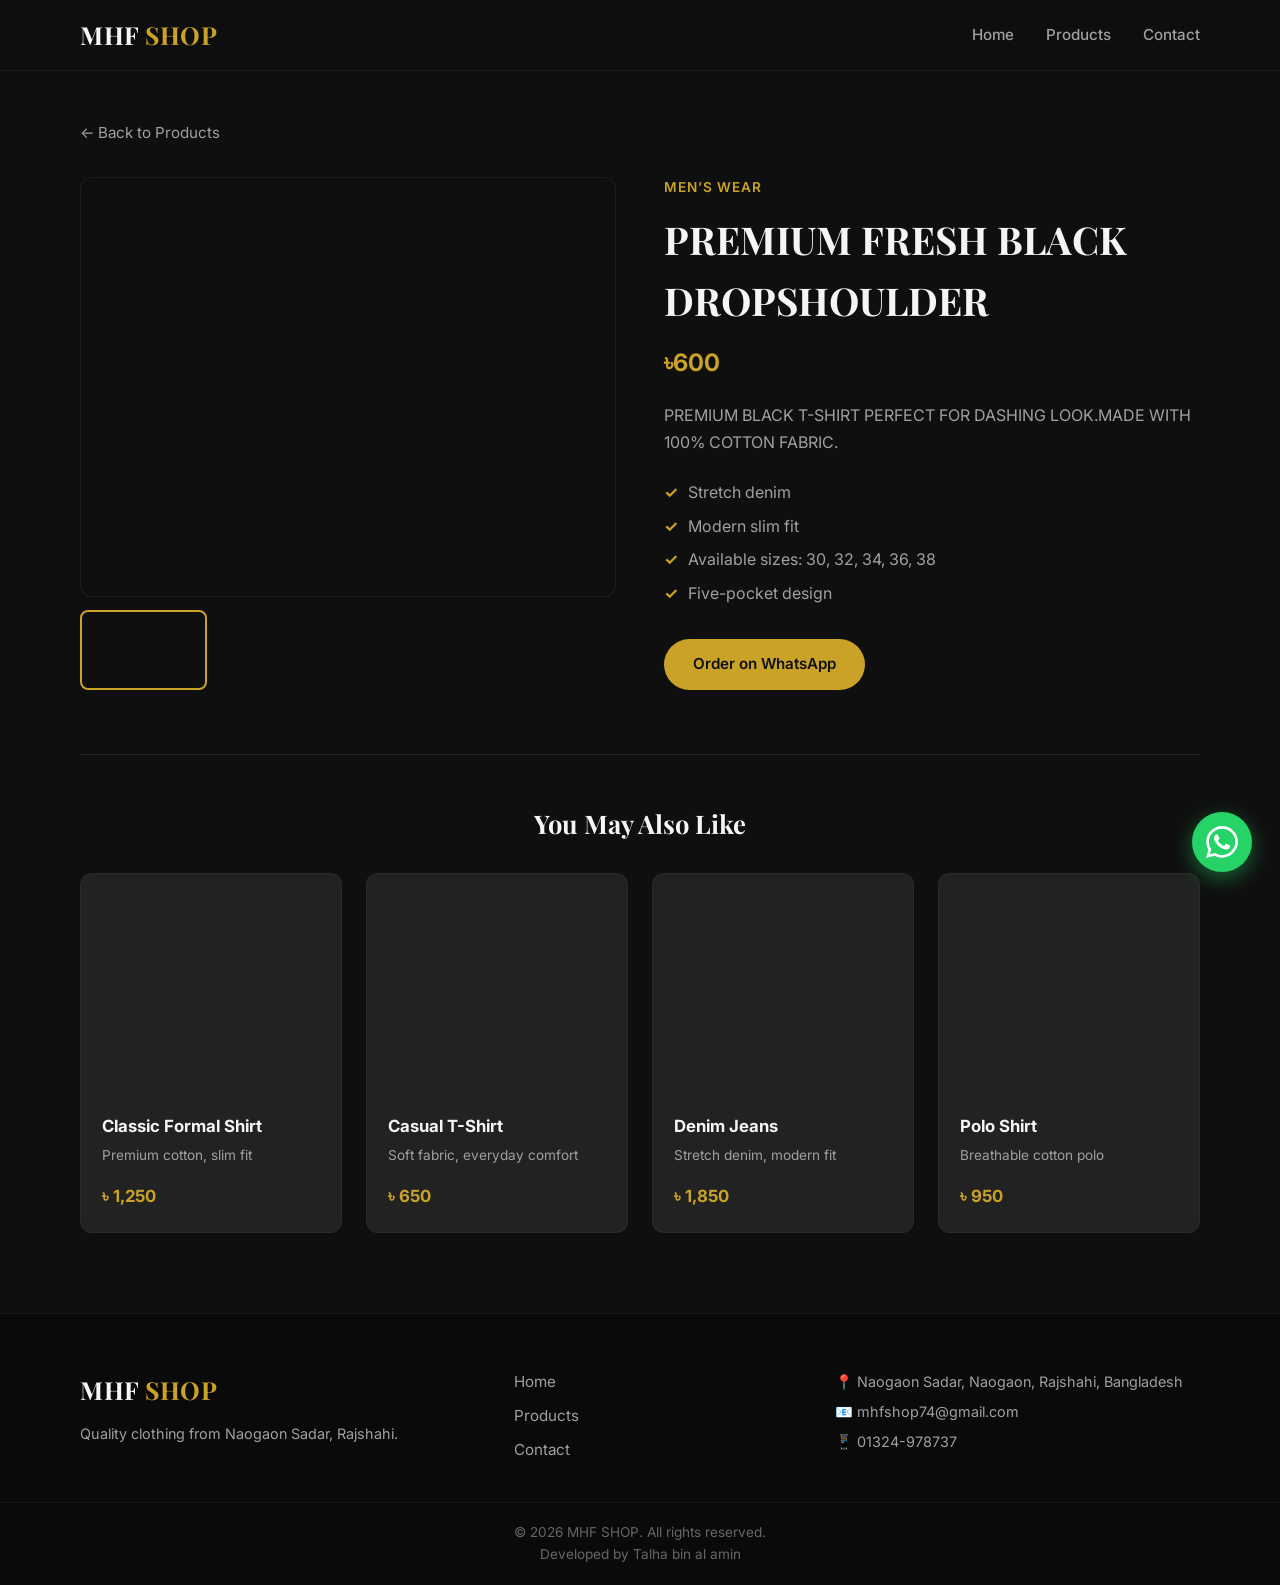
<file: product-denim-jeans.html>
<!DOCTYPE html>
<html lang="en">
<head>
  <meta charset="UTF-8" />
  <meta name="viewport" content="width=device-width, initial-scale=1.0" />
  <title>Denim Jeans | MHF SHOP</title>
  <link rel="stylesheet" href="styles.css" />
  <link href="https://fonts.googleapis.com/css2?family=Inter:wght@300;400;500;600;700&family=Playfair+Display:wght@600;700&display=swap" rel="stylesheet" />
</head>
<body>
  <header class="header">
    <div class="container header-inner">
      <a href="index.html" class="logo">MHF <span>SHOP</span></a>
      <nav class="nav" id="nav">
        <a href="index.html">Home</a>
        <a href="products.html">Products</a>
        <a href="index.html#contact">Contact</a>
      </nav>
      <button class="menu-toggle" id="menuToggle" aria-label="Toggle menu"><span></span><span></span><span></span></button>
    </div>
  </header>

  <section class="product-detail" data-product="denim-jeans">
    <div class="container">
      <a href="products.html" class="back-link">← Back to Products</a>
      <div class="detail-grid">
      <div class="detail-gallery">
        <div class="detail-main-img" id="mainProductImg" style="background-image:url('https://images.unsplash.com/photo-1594938298603-c8148c4dae35?auto=format&fit=crop&w=800&q=80')"></div>
        <div class="detail-thumbs">
          <div class="detail-thumb active" data-img="https://images.unsplash.com/photo-1594938298603-c8148c4dae35?auto=format&fit=crop&w=800&q=80" style="background-image:url('https://images.unsplash.com/photo-1594938298603-c8148c4dae35?auto=format&fit=crop&w=800&q=80')"></div>
          <div class="detail-thumb" data-img="https://images.unsplash.com/photo-1542272604-787c3835535d?auto=format&fit=crop&w=800&q=80" style="background-image:url('https://images.unsplash.com/photo-1542272604-787c3835535d?auto=format&fit=crop&w=800&q=80')"></div>
          <div class="detail-thumb" data-img="https://images.unsplash.com/photo-1475178626620-a4d07496769f?auto=format&fit=crop&w=800&q=80" style="background-image:url('https://images.unsplash.com/photo-1475178626620-a4d07496769f?auto=format&fit=crop&w=800&q=80')"></div>
          <div class="detail-thumb" data-img="https://images.unsplash.com/photo-1604176354204-9268737828e4?auto=format&fit=crop&w=800&q=80" style="background-image:url('https://images.unsplash.com/photo-1604176354204-9268737828e4?auto=format&fit=crop&w=800&q=80')"></div>
        </div>
      </div>
        <div class="detail-info">
          <p class="detail-category">Men’s Wear</p>
          <h1>Denim Jeans</h1>
          <p class="detail-price">৳ 1,850</p>
          <p class="detail-desc">Modern stretch denim jeans with a comfortable fit. Durable fabric that holds its shape while giving you freedom to move. Ideal for both casual and smart-casual looks.</p>
          <ul class="detail-features">
            <li>Stretch denim</li>
            <li>Modern slim fit</li>
            <li>Available sizes: 30, 32, 34, 36, 38</li>
            <li>Five-pocket design</li>
          </ul>
          <a href="https://wa.me/8801324978737?text=Hi%20MHF%20SHOP%2C%20I%20want%20to%20order%20Denim%20Jeans" class="btn btn-primary" target="_blank" rel="noopener">Order on WhatsApp</a>
        </div>
      </div>

      <div class="suggested">
        <h2>You May Also Like</h2>
        <div class="product-grid">

          <a href="product-formal-shirt.html" class="product-card">
            <div class="product-img" style="background-image:url('https://images.unsplash.com/photo-1602810318383-e386cc2a3ccf?auto=format&fit=crop&w=500&q=80')"></div>
            <div class="product-info"><h3>Classic Formal Shirt</h3><p class="product-desc">Premium cotton, slim fit</p><span class="price">৳ 1,250</span></div>
          </a>
          <a href="product-casual-tshirt.html" class="product-card">
            <div class="product-img" style="background-image:url('https://images.unsplash.com/photo-1583743814966-8936f5b7be1a?auto=format&fit=crop&w=500&q=80')"></div>
            <div class="product-info"><h3>Casual T-Shirt</h3><p class="product-desc">Soft fabric, everyday comfort</p><span class="price">৳ 650</span></div>
          </a>
          <a href="product-denim-jeans.html" class="product-card">
            <div class="product-img" style="background-image:url('https://images.unsplash.com/photo-1594938298603-c8148c4dae35?auto=format&fit=crop&w=500&q=80')"></div>
            <div class="product-info"><h3>Denim Jeans</h3><p class="product-desc">Stretch denim, modern fit</p><span class="price">৳ 1,850</span></div>
          </a>
          <a href="product-polo-shirt.html" class="product-card">
            <div class="product-img" style="background-image:url('https://images.unsplash.com/photo-1596755094514-f87e34085b2c?auto=format&fit=crop&w=500&q=80')"></div>
            <div class="product-info"><h3>Polo Shirt</h3><p class="product-desc">Breathable cotton polo</p><span class="price">৳ 950</span></div>
          </a>

        </div>
      </div>
    </div>
  </section>

  <footer class="footer">
    <div class="container footer-inner">
      <div class="footer-brand">
        <a href="index.html" class="logo">MHF <span>SHOP</span></a>
        <p>Quality clothing from Naogaon Sadar, Rajshahi.</p>
      </div>
      <div class="footer-links">
        <a href="index.html">Home</a>
        <a href="products.html">Products</a>
        <a href="index.html#contact">Contact</a>
      </div>
      <div class="footer-contact">
        <p>📍 Naogaon Sadar, Naogaon, Rajshahi, Bangladesh</p>
        <p>📧 mhfshop74@gmail.com</p>
        <p>📱 01324-978737</p>
      </div>
    </div>
    <div class="footer-bottom"><p>© 2026 MHF SHOP. All rights reserved.<br>Developed by Talha bin al amin</p></div>
  </footer>

  <a href="https://wa.me/8801324978737" class="whatsapp-float" target="_blank" rel="noopener" aria-label="Chat on WhatsApp">
    <svg viewBox="0 0 24 24" width="32" height="32" fill="currentColor"><path d="M17.472 14.382c-.297-.149-1.758-.867-2.03-.967-.273-.099-.471-.148-.67.15-.197.297-.767.966-.94 1.164-.173.199-.347.223-.644.075-.297-.15-1.255-.463-2.39-1.475-.883-.788-1.48-1.761-1.653-2.059-.173-.297-.018-.458.13-.606.134-.133.298-.347.446-.52.149-.174.198-.298.298-.497.099-.198.05-.371-.025-.52-.075-.149-.669-1.612-.916-2.207-.242-.579-.487-.5-.669-.51-.173-.008-.371-.01-.57-.01-.198 0-.52.074-.792.372-.272.297-1.04 1.016-1.04 2.479 0 1.462 1.065 2.875 1.213 3.074.149.198 2.096 3.2 5.077 4.487.709.306 1.262.489 1.694.625.712.227 1.36.195 1.871.118.571-.085 1.758-.719 2.006-1.413.248-.694.248-1.289.173-1.413-.074-.124-.272-.198-.57-.347m-5.421 7.403h-.004a9.87 9.87 0 01-5.031-1.378l-.361-.214-3.741.982.998-3.648-.235-.374a9.86 9.86 0 01-1.51-5.26c.001-5.45 4.436-9.884 9.888-9.884 2.64 0 5.122 1.03 6.988 2.898a9.825 9.825 0 012.893 6.994c-.003 5.45-4.435 9.884-9.885 9.884m8.413-18.297A11.815 11.815 0 0012.05 0C5.495 0 .16 5.335.157 11.892c0 2.096.547 4.142 1.588 5.945L.057 24l6.305-1.654a11.882 11.882 0 005.683 1.448h.005c6.554 0 11.89-5.335 11.893-11.893a11.821 11.821 0 00-3.48-8.413z"/></svg>
  </a>
  <script src="products-data.js"></script>
  <script src="script.js"></script>
</body>
</html>
</file>
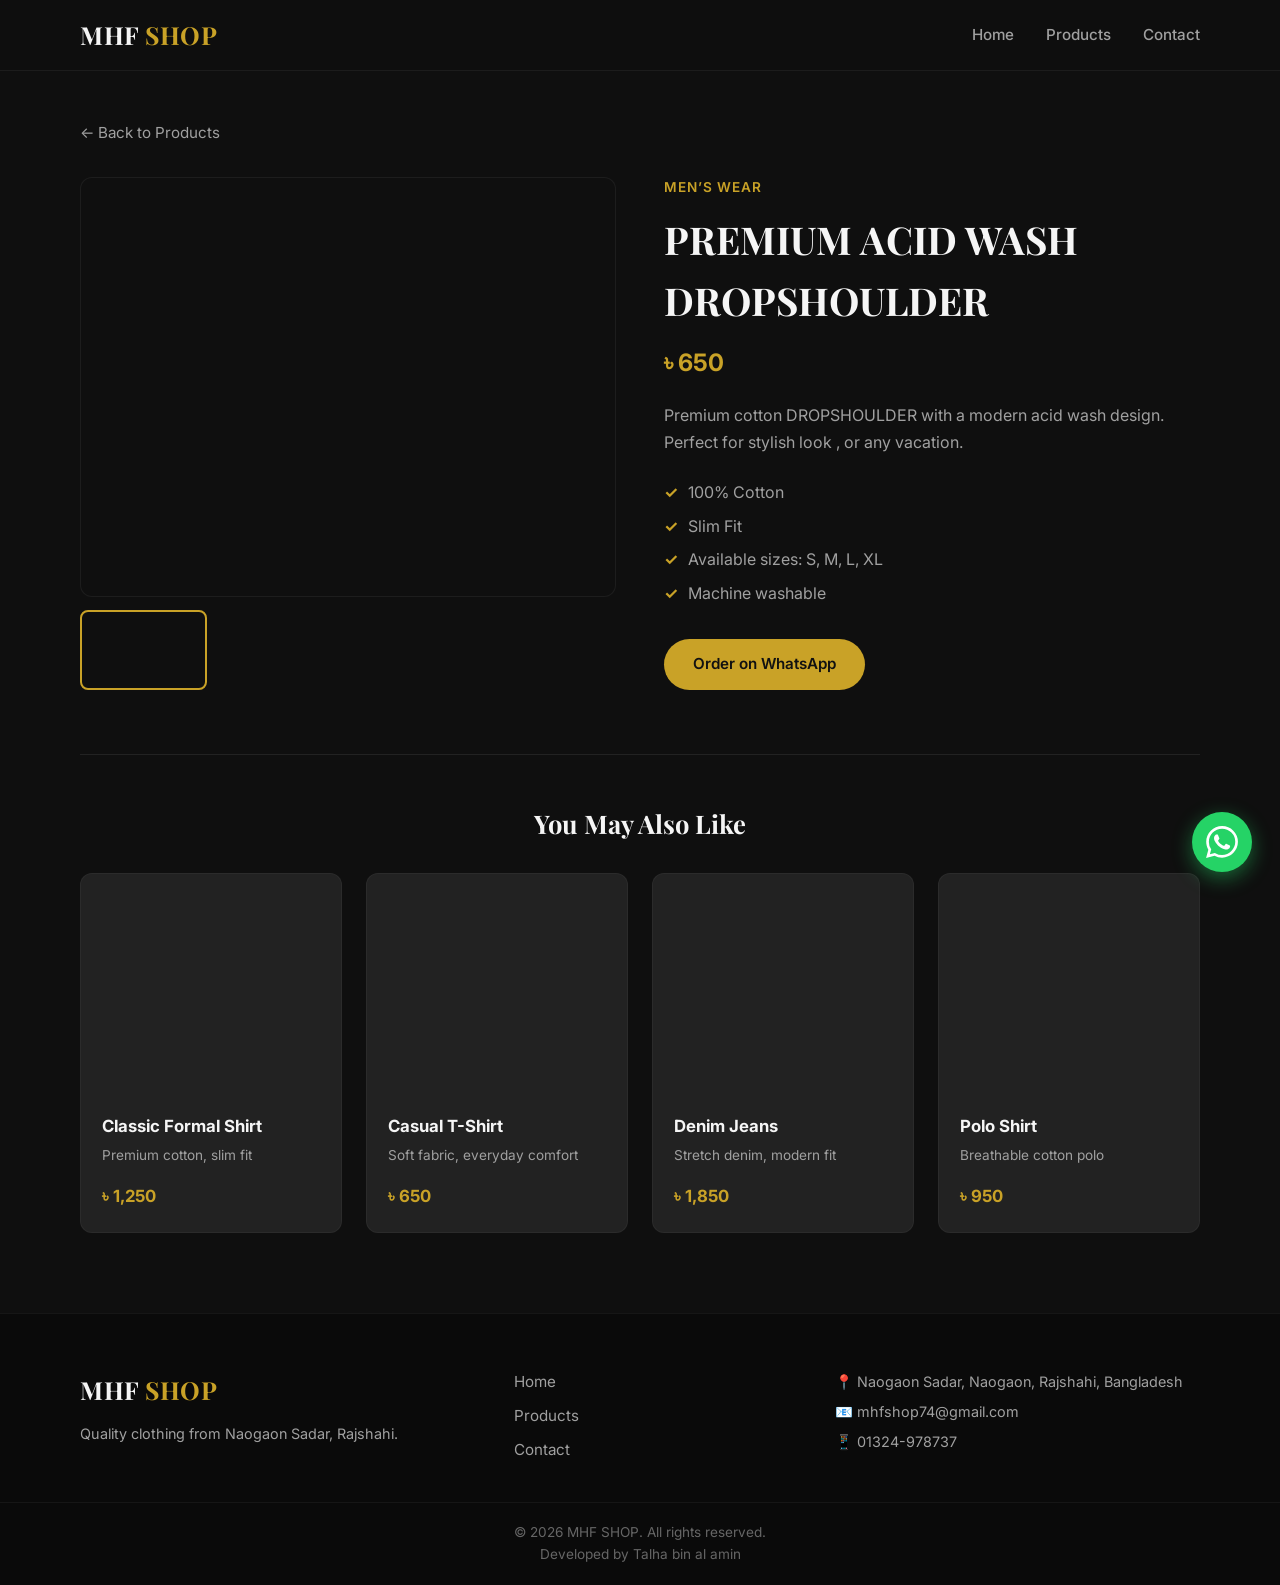
<file: product-formal-shirt.html>
<!DOCTYPE html>
<html lang="en">
<head>
  <meta charset="UTF-8" />
  <meta name="viewport" content="width=device-width, initial-scale=1.0" />
  <title>Classic Formal Shirt | MHF SHOP</title>
  <link rel="stylesheet" href="styles.css" />
  <link href="https://fonts.googleapis.com/css2?family=Inter:wght@300;400;500;600;700&family=Playfair+Display:wght@600;700&display=swap" rel="stylesheet" />
</head>
<body>
  <header class="header">
    <div class="container header-inner">
      <a href="index.html" class="logo">MHF <span>SHOP</span></a>
      <nav class="nav" id="nav">
        <a href="index.html">Home</a>
        <a href="products.html">Products</a>
        <a href="index.html#contact">Contact</a>
      </nav>
      <button class="menu-toggle" id="menuToggle" aria-label="Toggle menu"><span></span><span></span><span></span></button>
    </div>
  </header>

  <section class="product-detail" data-product="formal-shirt">
    <div class="container">
      <a href="products.html" class="back-link">← Back to Products</a>
      <div class="detail-grid">
      <div class="detail-gallery">
        <div class="detail-main-img" id="mainProductImg" style="background-image:url('https://images.unsplash.com/photo-1602810318383-e386cc2a3ccf?auto=format&fit=crop&w=800&q=80')"></div>
        <div class="detail-thumbs">
          <div class="detail-thumb active" data-img="https://images.unsplash.com/photo-1602810318383-e386cc2a3ccf?auto=format&fit=crop&w=800&q=80" style="background-image:url('https://images.unsplash.com/photo-1602810318383-e386cc2a3ccf?auto=format&fit=crop&w=800&q=80')"></div>
          <div class="detail-thumb" data-img="https://images.unsplash.com/photo-1596755094514-f87e34085b2c?auto=format&fit=crop&w=800&q=80" style="background-image:url('https://images.unsplash.com/photo-1596755094514-f87e34085b2c?auto=format&fit=crop&w=800&q=80')"></div>
          <div class="detail-thumb" data-img="https://images.unsplash.com/photo-1583743814966-8936f5b7be1a?auto=format&fit=crop&w=800&q=80" style="background-image:url('https://images.unsplash.com/photo-1583743814966-8936f5b7be1a?auto=format&fit=crop&w=800&q=80')"></div>
          <div class="detail-thumb" data-img="https://images.unsplash.com/photo-1617137968427-85924c800a22?auto=format&fit=crop&w=800&q=80" style="background-image:url('https://images.unsplash.com/photo-1617137968427-85924c800a22?auto=format&fit=crop&w=800&q=80')"></div>
        </div>
      </div>
        <div class="detail-info">
          <p class="detail-category">Men’s Wear</p>
          <h1>Classic Formal Shirt</h1>
          <p class="detail-price">৳ 1,250</p>
          <p class="detail-desc">Premium cotton formal shirt with a modern slim fit. Perfect for office, meetings, or any formal occasion. Soft fabric that stays comfortable all day.</p>
          <ul class="detail-features">
            <li>100% Cotton</li>
            <li>Slim Fit</li>
            <li>Available sizes: S, M, L, XL</li>
            <li>Machine washable</li>
          </ul>
          <a href="https://wa.me/8801324978737?text=Hi%20MHF%20SHOP%2C%20I%20want%20to%20order%20Classic%20Formal%20Shirt" class="btn btn-primary" target="_blank" rel="noopener">Order on WhatsApp</a>
        </div>
      </div>

      <div class="suggested">
        <h2>You May Also Like</h2>
        <div class="product-grid">

          <a href="product-formal-shirt.html" class="product-card">
            <div class="product-img" style="background-image:url('https://images.unsplash.com/photo-1602810318383-e386cc2a3ccf?auto=format&fit=crop&w=500&q=80')"></div>
            <div class="product-info"><h3>Classic Formal Shirt</h3><p class="product-desc">Premium cotton, slim fit</p><span class="price">৳ 1,250</span></div>
          </a>
          <a href="product-casual-tshirt.html" class="product-card">
            <div class="product-img" style="background-image:url('https://images.unsplash.com/photo-1583743814966-8936f5b7be1a?auto=format&fit=crop&w=500&q=80')"></div>
            <div class="product-info"><h3>Casual T-Shirt</h3><p class="product-desc">Soft fabric, everyday comfort</p><span class="price">৳ 650</span></div>
          </a>
          <a href="product-denim-jeans.html" class="product-card">
            <div class="product-img" style="background-image:url('https://images.unsplash.com/photo-1594938298603-c8148c4dae35?auto=format&fit=crop&w=500&q=80')"></div>
            <div class="product-info"><h3>Denim Jeans</h3><p class="product-desc">Stretch denim, modern fit</p><span class="price">৳ 1,850</span></div>
          </a>
          <a href="product-polo-shirt.html" class="product-card">
            <div class="product-img" style="background-image:url('https://images.unsplash.com/photo-1596755094514-f87e34085b2c?auto=format&fit=crop&w=500&q=80')"></div>
            <div class="product-info"><h3>Polo Shirt</h3><p class="product-desc">Breathable cotton polo</p><span class="price">৳ 950</span></div>
          </a>

        </div>
      </div>
    </div>
  </section>

  <footer class="footer">
    <div class="container footer-inner">
      <div class="footer-brand">
        <a href="index.html" class="logo">MHF <span>SHOP</span></a>
        <p>Quality clothing from Naogaon Sadar, Rajshahi.</p>
      </div>
      <div class="footer-links">
        <a href="index.html">Home</a>
        <a href="products.html">Products</a>
        <a href="index.html#contact">Contact</a>
      </div>
      <div class="footer-contact">
        <p>📍 Naogaon Sadar, Naogaon, Rajshahi, Bangladesh</p>
        <p>📧 mhfshop74@gmail.com</p>
        <p>📱 01324-978737</p>
      </div>
    </div>
    <div class="footer-bottom"><p>© 2026 MHF SHOP. All rights reserved.<br>Developed by Talha bin al amin</p></div>
  </footer>

  <a href="https://wa.me/8801324978737" class="whatsapp-float" target="_blank" rel="noopener" aria-label="Chat on WhatsApp">
    <svg viewBox="0 0 24 24" width="32" height="32" fill="currentColor"><path d="M17.472 14.382c-.297-.149-1.758-.867-2.03-.967-.273-.099-.471-.148-.67.15-.197.297-.767.966-.94 1.164-.173.199-.347.223-.644.075-.297-.15-1.255-.463-2.39-1.475-.883-.788-1.48-1.761-1.653-2.059-.173-.297-.018-.458.13-.606.134-.133.298-.347.446-.52.149-.174.198-.298.298-.497.099-.198.05-.371-.025-.52-.075-.149-.669-1.612-.916-2.207-.242-.579-.487-.5-.669-.51-.173-.008-.371-.01-.57-.01-.198 0-.52.074-.792.372-.272.297-1.04 1.016-1.04 2.479 0 1.462 1.065 2.875 1.213 3.074.149.198 2.096 3.2 5.077 4.487.709.306 1.262.489 1.694.625.712.227 1.36.195 1.871.118.571-.085 1.758-.719 2.006-1.413.248-.694.248-1.289.173-1.413-.074-.124-.272-.198-.57-.347m-5.421 7.403h-.004a9.87 9.87 0 01-5.031-1.378l-.361-.214-3.741.982.998-3.648-.235-.374a9.86 9.86 0 01-1.51-5.26c.001-5.45 4.436-9.884 9.888-9.884 2.64 0 5.122 1.03 6.988 2.898a9.825 9.825 0 012.893 6.994c-.003 5.45-4.435 9.884-9.885 9.884m8.413-18.297A11.815 11.815 0 0012.05 0C5.495 0 .16 5.335.157 11.892c0 2.096.547 4.142 1.588 5.945L.057 24l6.305-1.654a11.882 11.882 0 005.683 1.448h.005c6.554 0 11.89-5.335 11.893-11.893a11.821 11.821 0 00-3.48-8.413z"/></svg>
  </a>
  <script src="products-data.js"></script>
  <script src="script.js"></script>
</body>
</html>
</file>
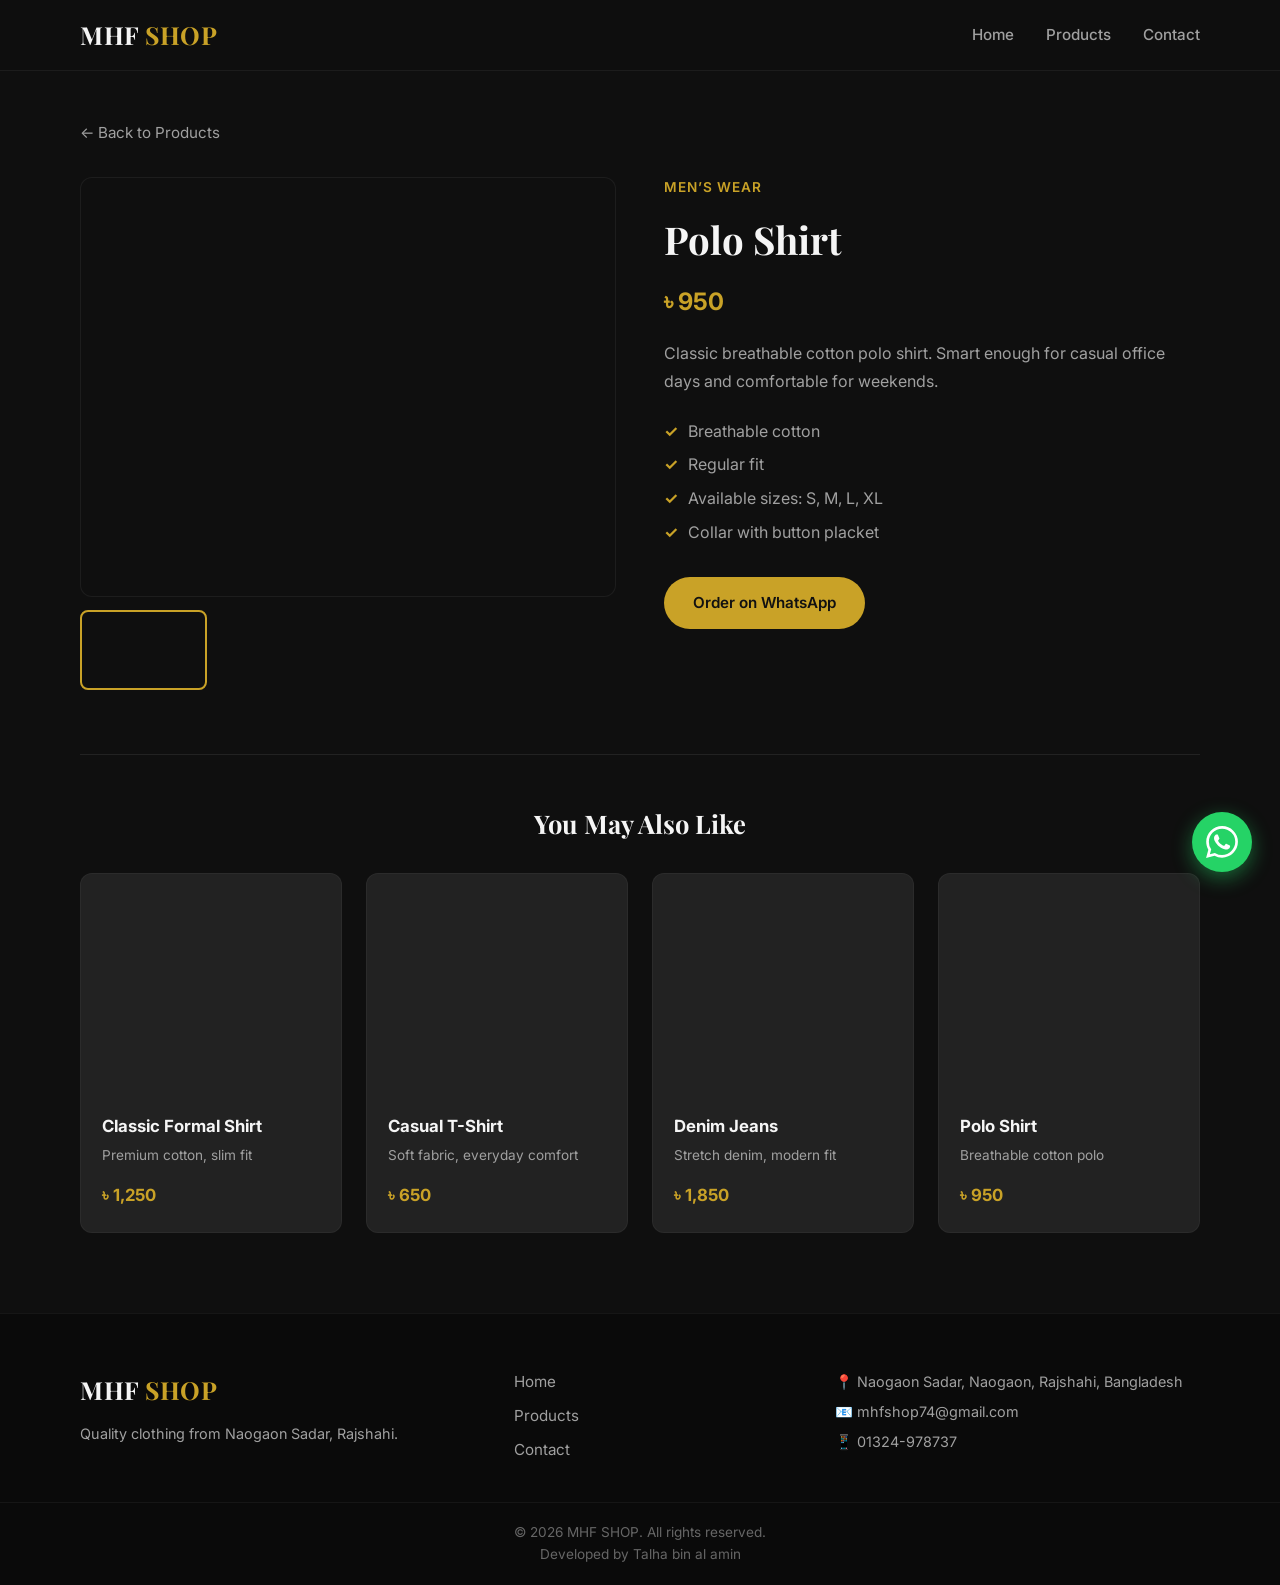
<file: product-polo-shirt.html>
<!DOCTYPE html>
<html lang="en">
<head>
  <meta charset="UTF-8" />
  <meta name="viewport" content="width=device-width, initial-scale=1.0" />
  <title>Polo Shirt | MHF SHOP</title>
  <link rel="stylesheet" href="styles.css" />
  <link href="https://fonts.googleapis.com/css2?family=Inter:wght@300;400;500;600;700&family=Playfair+Display:wght@600;700&display=swap" rel="stylesheet" />
</head>
<body>
  <header class="header">
    <div class="container header-inner">
      <a href="index.html" class="logo">MHF <span>SHOP</span></a>
      <nav class="nav" id="nav">
        <a href="index.html">Home</a>
        <a href="products.html">Products</a>
        <a href="index.html#contact">Contact</a>
      </nav>
      <button class="menu-toggle" id="menuToggle" aria-label="Toggle menu"><span></span><span></span><span></span></button>
    </div>
  </header>

  <section class="product-detail" data-product="polo-shirt">
    <div class="container">
      <a href="products.html" class="back-link">← Back to Products</a>
      <div class="detail-grid">
      <div class="detail-gallery">
        <div class="detail-main-img" id="mainProductImg" style="background-image:url('https://images.unsplash.com/photo-1596755094514-f87e34085b2c?auto=format&fit=crop&w=800&q=80')"></div>
        <div class="detail-thumbs">
          <div class="detail-thumb active" data-img="https://images.unsplash.com/photo-1596755094514-f87e34085b2c?auto=format&fit=crop&w=800&q=80" style="background-image:url('https://images.unsplash.com/photo-1596755094514-f87e34085b2c?auto=format&fit=crop&w=800&q=80')"></div>
          <div class="detail-thumb" data-img="https://images.unsplash.com/photo-1586363104862-3a5e2ab60d99?auto=format&fit=crop&w=800&q=80" style="background-image:url('https://images.unsplash.com/photo-1586363104862-3a5e2ab60d99?auto=format&fit=crop&w=800&q=80')"></div>
          <div class="detail-thumb" data-img="https://images.unsplash.com/photo-1618354691373-d851c5c3a990?auto=format&fit=crop&w=800&q=80" style="background-image:url('https://images.unsplash.com/photo-1618354691373-d851c5c3a990?auto=format&fit=crop&w=800&q=80')"></div>
          <div class="detail-thumb" data-img="https://images.unsplash.com/photo-1602810318383-e386cc2a3ccf?auto=format&fit=crop&w=800&q=80" style="background-image:url('https://images.unsplash.com/photo-1602810318383-e386cc2a3ccf?auto=format&fit=crop&w=800&q=80')"></div>
        </div>
      </div>
        <div class="detail-info">
          <p class="detail-category">Men’s Wear</p>
          <h1>Polo Shirt</h1>
          <p class="detail-price">৳ 950</p>
          <p class="detail-desc">Classic breathable cotton polo shirt. Smart enough for casual office days and comfortable enough for weekends. A wardrobe essential.</p>
          <ul class="detail-features">
            <li>Breathable cotton</li>
            <li>Regular fit</li>
            <li>Available sizes: S, M, L, XL</li>
            <li>Collar with button placket</li>
          </ul>
          <a href="https://wa.me/8801324978737?text=Hi%20MHF%20SHOP%2C%20I%20want%20to%20order%20Polo%20Shirt" class="btn btn-primary" target="_blank" rel="noopener">Order on WhatsApp</a>
        </div>
      </div>

      <div class="suggested">
        <h2>You May Also Like</h2>
        <div class="product-grid">

          <a href="product-formal-shirt.html" class="product-card">
            <div class="product-img" style="background-image:url('https://images.unsplash.com/photo-1602810318383-e386cc2a3ccf?auto=format&fit=crop&w=500&q=80')"></div>
            <div class="product-info"><h3>Classic Formal Shirt</h3><p class="product-desc">Premium cotton, slim fit</p><span class="price">৳ 1,250</span></div>
          </a>
          <a href="product-casual-tshirt.html" class="product-card">
            <div class="product-img" style="background-image:url('https://images.unsplash.com/photo-1583743814966-8936f5b7be1a?auto=format&fit=crop&w=500&q=80')"></div>
            <div class="product-info"><h3>Casual T-Shirt</h3><p class="product-desc">Soft fabric, everyday comfort</p><span class="price">৳ 650</span></div>
          </a>
          <a href="product-denim-jeans.html" class="product-card">
            <div class="product-img" style="background-image:url('https://images.unsplash.com/photo-1594938298603-c8148c4dae35?auto=format&fit=crop&w=500&q=80')"></div>
            <div class="product-info"><h3>Denim Jeans</h3><p class="product-desc">Stretch denim, modern fit</p><span class="price">৳ 1,850</span></div>
          </a>
          <a href="product-polo-shirt.html" class="product-card">
            <div class="product-img" style="background-image:url('https://images.unsplash.com/photo-1596755094514-f87e34085b2c?auto=format&fit=crop&w=500&q=80')"></div>
            <div class="product-info"><h3>Polo Shirt</h3><p class="product-desc">Breathable cotton polo</p><span class="price">৳ 950</span></div>
          </a>

        </div>
      </div>
    </div>
  </section>

  <footer class="footer">
    <div class="container footer-inner">
      <div class="footer-brand">
        <a href="index.html" class="logo">MHF <span>SHOP</span></a>
        <p>Quality clothing from Naogaon Sadar, Rajshahi.</p>
      </div>
      <div class="footer-links">
        <a href="index.html">Home</a>
        <a href="products.html">Products</a>
        <a href="index.html#contact">Contact</a>
      </div>
      <div class="footer-contact">
        <p>📍 Naogaon Sadar, Naogaon, Rajshahi, Bangladesh</p>
        <p>📧 mhfshop74@gmail.com</p>
        <p>📱 01324-978737</p>
      </div>
    </div>
    <div class="footer-bottom"><p>© 2026 MHF SHOP. All rights reserved.<br>Developed by Talha bin al amin</p></div>
  </footer>

  <a href="https://wa.me/8801324978737" class="whatsapp-float" target="_blank" rel="noopener" aria-label="Chat on WhatsApp">
    <svg viewBox="0 0 24 24" width="32" height="32" fill="currentColor"><path d="M17.472 14.382c-.297-.149-1.758-.867-2.03-.967-.273-.099-.471-.148-.67.15-.197.297-.767.966-.94 1.164-.173.199-.347.223-.644.075-.297-.15-1.255-.463-2.39-1.475-.883-.788-1.48-1.761-1.653-2.059-.173-.297-.018-.458.13-.606.134-.133.298-.347.446-.52.149-.174.198-.298.298-.497.099-.198.05-.371-.025-.52-.075-.149-.669-1.612-.916-2.207-.242-.579-.487-.5-.669-.51-.173-.008-.371-.01-.57-.01-.198 0-.52.074-.792.372-.272.297-1.04 1.016-1.04 2.479 0 1.462 1.065 2.875 1.213 3.074.149.198 2.096 3.2 5.077 4.487.709.306 1.262.489 1.694.625.712.227 1.36.195 1.871.118.571-.085 1.758-.719 2.006-1.413.248-.694.248-1.289.173-1.413-.074-.124-.272-.198-.57-.347m-5.421 7.403h-.004a9.87 9.87 0 01-5.031-1.378l-.361-.214-3.741.982.998-3.648-.235-.374a9.86 9.86 0 01-1.51-5.26c.001-5.45 4.436-9.884 9.888-9.884 2.64 0 5.122 1.03 6.988 2.898a9.825 9.825 0 012.893 6.994c-.003 5.45-4.435 9.884-9.885 9.884m8.413-18.297A11.815 11.815 0 0012.05 0C5.495 0 .16 5.335.157 11.892c0 2.096.547 4.142 1.588 5.945L.057 24l6.305-1.654a11.882 11.882 0 005.683 1.448h.005c6.554 0 11.89-5.335 11.893-11.893a11.821 11.821 0 00-3.48-8.413z"/></svg>
  </a>
  <script src="products-data.js"></script>
  <script src="script.js"></script>
</body>
</html>
</file>
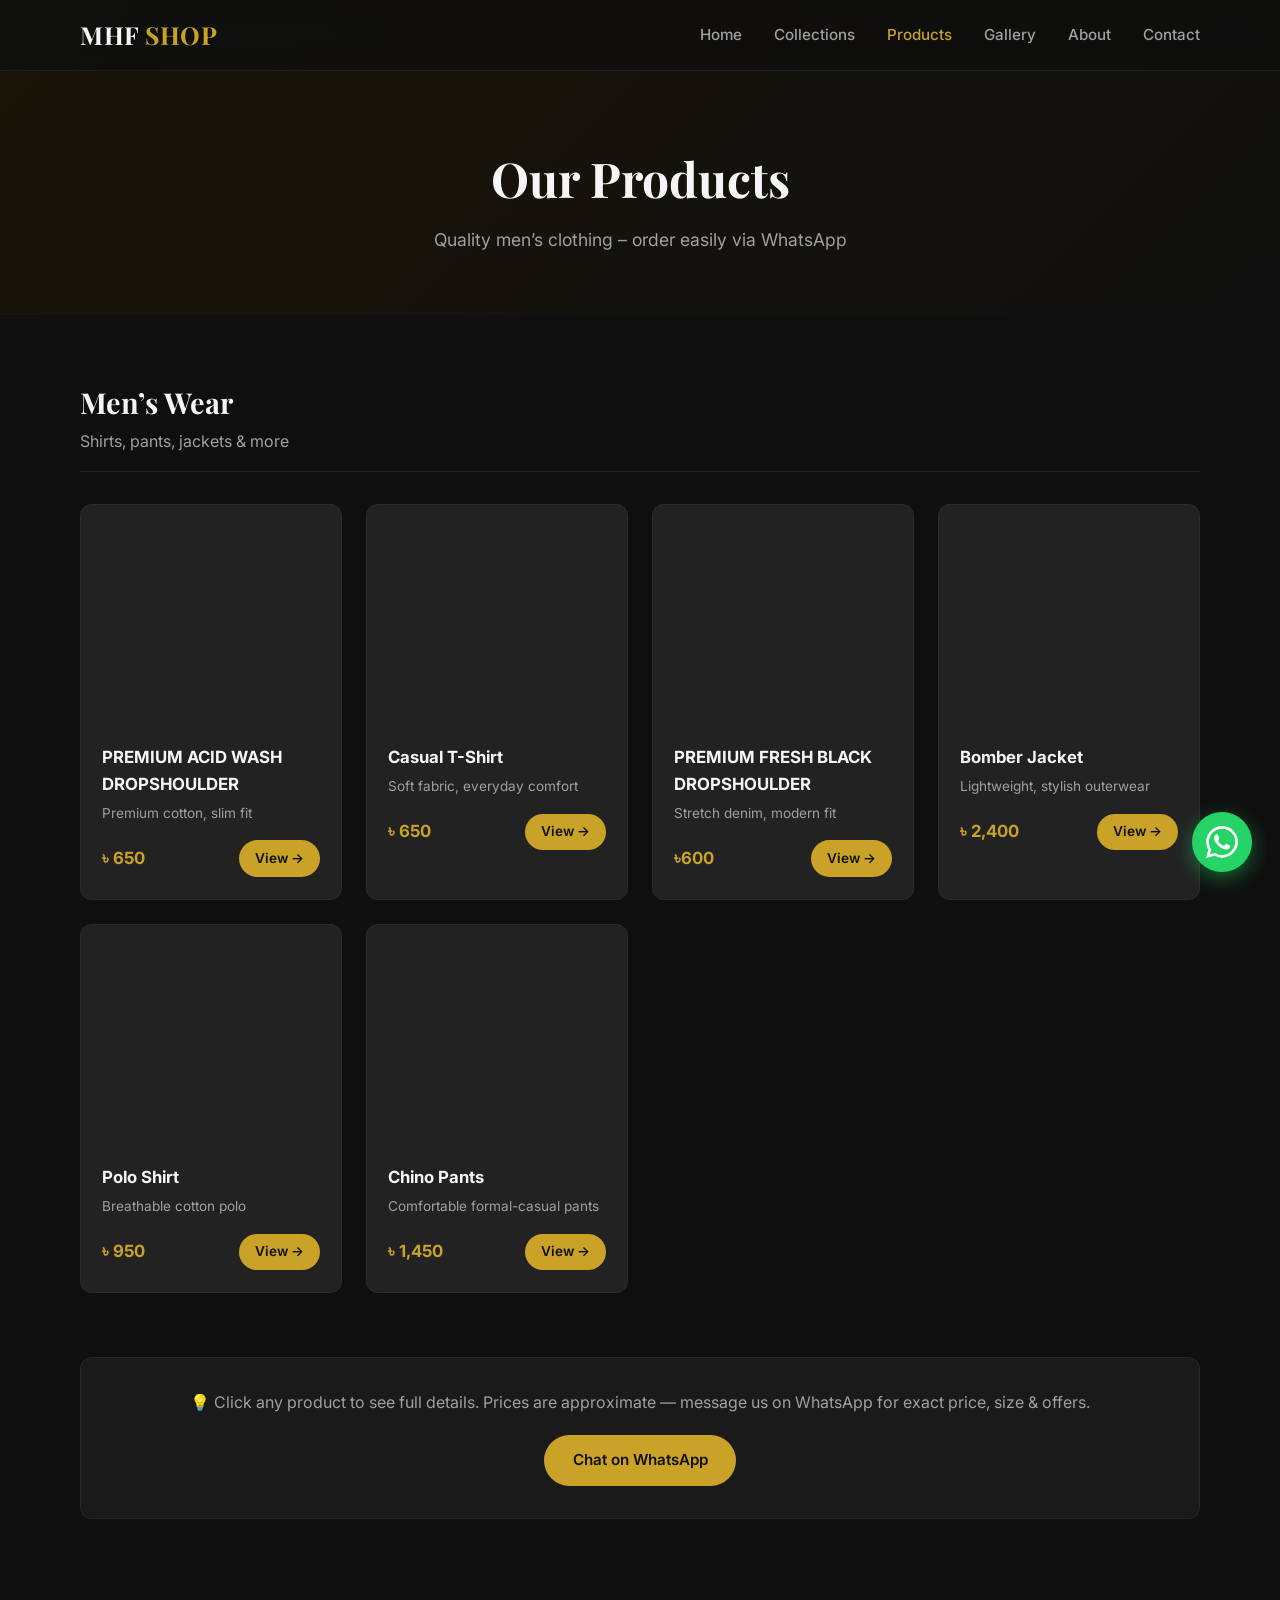
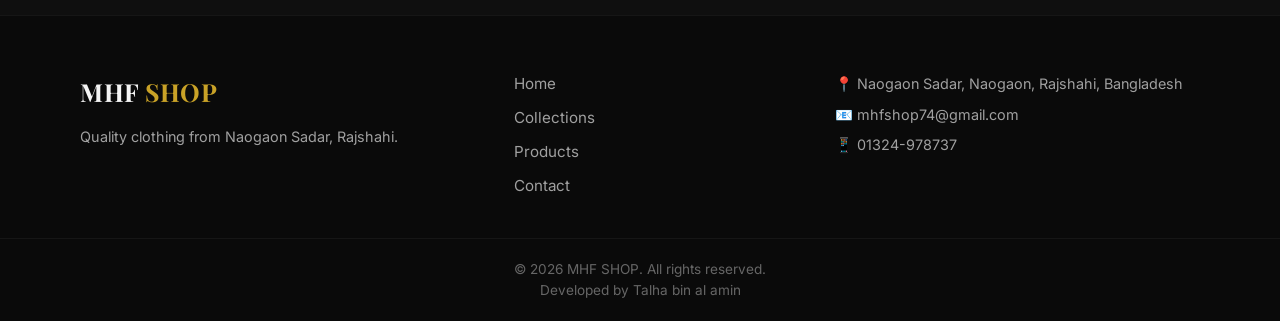
<file: products.html>
<!DOCTYPE html>
<html lang="en">
<head>
  <meta charset="UTF-8" />
  <meta name="viewport" content="width=device-width, initial-scale=1.0" />
  <title>Products | MHF SHOP</title>
  <meta name="description" content="Browse all products at MHF SHOP – Men’s Wear in Naogaon Sadar, Rajshahi." />
  <link rel="stylesheet" href="styles.css" />
  <link rel="preconnect" href="https://fonts.googleapis.com" />
  <link rel="preconnect" href="https://fonts.gstatic.com" crossorigin />
  <link href="https://fonts.googleapis.com/css2?family=Inter:wght@300;400;500;600;700&family=Playfair+Display:wght@600;700&display=swap" rel="stylesheet" />
</head>
<body>
  <!-- Header -->
  <header class="header">
    <div class="container header-inner">
      <a href="index.html" class="logo">MHF <span>SHOP</span></a>
      <nav class="nav" id="nav">
        <a href="index.html">Home</a>
        <a href="index.html#collections">Collections</a>
        <a href="products.html" class="active">Products</a>
        <a href="index.html#gallery">Gallery</a>
        <a href="index.html#about">About</a>
        <a href="index.html#contact">Contact</a>
      </nav>
      <button class="menu-toggle" id="menuToggle" aria-label="Toggle menu">
        <span></span><span></span><span></span>
      </button>
    </div>
  </header>

  <!-- Page Hero -->
  <section class="page-hero">
    <div class="container">
      <h1>Our Products</h1>
      <p>Quality men’s clothing – order easily via WhatsApp</p>
    </div>
  </section>

  <!-- Product Filters / Categories -->
  <section class="products-section">
    <div class="container">
      
      <!-- Men’s Wear -->
      <div class="product-category" id="mens">
        <div class="category-header">
          <h2>Men’s Wear</h2>
          <p>Shirts, pants, jackets & more</p>
        </div>
        <div class="product-grid">
          <a href="product-formal-shirt.html" class="product-card" data-product-card="formal-shirt">
            <div class="product-img" style="background-image:url('https://images.unsplash.com/photo-1602810318383-e386cc2a3ccf?auto=format&fit=crop&w=500&q=80')"></div>
            <div class="product-info">
              <h3>Classic Formal Shirt</h3>
              <p class="product-desc">Premium cotton, slim fit</p>
              <div class="product-footer">
                <span class="price">৳ 1,250</span>
                <span class="btn-sm">View →</span>
              </div>
            </div>
          </a>
          <a href="product-casual-tshirt.html" class="product-card" data-product-card="casual-tshirt">
            <div class="product-img" style="background-image:url('https://images.unsplash.com/photo-1583743814966-8936f5b7be1a?auto=format&fit=crop&w=500&q=80')"></div>
            <div class="product-info">
              <h3>Casual T-Shirt</h3>
              <p class="product-desc">Soft fabric, everyday comfort</p>
              <div class="product-footer">
                <span class="price">৳ 650</span>
                <span class="btn-sm">View →</span>
              </div>
            </div>
          </a>
          <a href="product-denim-jeans.html" class="product-card" data-product-card="denim-jeans">
            <div class="product-img" style="background-image:url('https://images.unsplash.com/photo-1594938298603-c8148c4dae35?auto=format&fit=crop&w=500&q=80')"></div>
            <div class="product-info">
              <h3>Denim Jeans</h3>
              <p class="product-desc">Stretch denim, modern fit</p>
              <div class="product-footer">
                <span class="price">৳ 1,850</span>
                <span class="btn-sm">View →</span>
              </div>
            </div>
          </a>
          <a href="product-bomber-jacket.html" class="product-card" data-product-card="bomber-jacket">
            <div class="product-img" style="background-image:url('https://images.unsplash.com/photo-1551028719-00167b16eac5?auto=format&fit=crop&w=500&q=80')"></div>
            <div class="product-info">
              <h3>Bomber Jacket</h3>
              <p class="product-desc">Lightweight, stylish outerwear</p>
              <div class="product-footer">
                <span class="price">৳ 2,400</span>
                <span class="btn-sm">View →</span>
              </div>
            </div>
          </a>
          <a href="product-polo-shirt.html" class="product-card" data-product-card="polo-shirt">
            <div class="product-img" style="background-image:url('https://images.unsplash.com/photo-1596755094514-f87e34085b2c?auto=format&fit=crop&w=500&q=80')"></div>
            <div class="product-info">
              <h3>Polo Shirt</h3>
              <p class="product-desc">Breathable cotton polo</p>
              <div class="product-footer">
                <span class="price">৳ 950</span>
                <span class="btn-sm">View →</span>
              </div>
            </div>
          </a>
          <a href="product-chino-pants.html" class="product-card" data-product-card="chino-pants">
            <div class="product-img" style="background-image:url('https://images.unsplash.com/photo-1473966968600-fa801b869a1a?auto=format&fit=crop&w=500&q=80')"></div>
            <div class="product-info">
              <h3>Chino Pants</h3>
              <p class="product-desc">Comfortable formal-casual pants</p>
              <div class="product-footer">
                <span class="price">৳ 1,450</span>
                <span class="btn-sm">View →</span>
              </div>
            </div>
          </a>

        </div>
      </div>

      <!-- Note -->
      <div class="order-note">
        <p>💡 Click any product to see full details. Prices are approximate — message us on WhatsApp for exact price, size & offers.</p>
        <a href="https://wa.me/8801324978737" class="btn btn-primary" target="_blank" rel="noopener">Chat on WhatsApp</a>
      </div>

    </div>
  </section>

  <!-- Footer -->
  <footer class="footer">
    <div class="container footer-inner">
      <div class="footer-brand">
        <a href="index.html" class="logo">MHF <span>SHOP</span></a>
        <p>Quality clothing from Naogaon Sadar, Rajshahi.</p>
      </div>
      <div class="footer-links">
        <a href="index.html">Home</a>
        <a href="index.html#collections">Collections</a>
        <a href="products.html">Products</a>
        <a href="index.html#contact">Contact</a>
      </div>
      <div class="footer-contact">
        <p>📍 Naogaon Sadar, Naogaon, Rajshahi, Bangladesh</p>
        <p>📧 mhfshop74@gmail.com</p>
        <p>📱 01324-978737</p>
      </div>
    </div>
    <div class="footer-bottom">
      <p>© 2026 MHF SHOP. All rights reserved.<br>Developed by Talha bin al amin</p>
    </div>
  </footer>

  <!-- Floating WhatsApp Button -->
  <a href="https://wa.me/8801324978737" class="whatsapp-float" target="_blank" rel="noopener" aria-label="Chat on WhatsApp">
    <svg viewBox="0 0 24 24" width="32" height="32" fill="currentColor"><path d="M17.472 14.382c-.297-.149-1.758-.867-2.03-.967-.273-.099-.471-.148-.67.15-.197.297-.767.966-.94 1.164-.173.199-.347.223-.644.075-.297-.15-1.255-.463-2.39-1.475-.883-.788-1.48-1.761-1.653-2.059-.173-.297-.018-.458.13-.606.134-.133.298-.347.446-.52.149-.174.198-.298.298-.497.099-.198.05-.371-.025-.52-.075-.149-.669-1.612-.916-2.207-.242-.579-.487-.5-.669-.51-.173-.008-.371-.01-.57-.01-.198 0-.52.074-.792.372-.272.297-1.04 1.016-1.04 2.479 0 1.462 1.065 2.875 1.213 3.074.149.198 2.096 3.2 5.077 4.487.709.306 1.262.489 1.694.625.712.227 1.36.195 1.871.118.571-.085 1.758-.719 2.006-1.413.248-.694.248-1.289.173-1.413-.074-.124-.272-.198-.57-.347m-5.421 7.403h-.004a9.87 9.87 0 01-5.031-1.378l-.361-.214-3.741.982.998-3.648-.235-.374a9.86 9.86 0 01-1.51-5.26c.001-5.45 4.436-9.884 9.888-9.884 2.64 0 5.122 1.03 6.988 2.898a9.825 9.825 0 012.893 6.994c-.003 5.45-4.435 9.884-9.885 9.884m8.413-18.297A11.815 11.815 0 0012.05 0C5.495 0 .16 5.335.157 11.892c0 2.096.547 4.142 1.588 5.945L.057 24l6.305-1.654a11.882 11.882 0 005.683 1.448h.005c6.554 0 11.89-5.335 11.893-11.893a11.821 11.821 0 00-3.48-8.413z"/></svg>
  </a>

  <script src="products-data.js"></script>
  <script src="script.js"></script>
</body>
</html>
</file>
<file: styles.css>
/* ===== Reset & Base ===== */
*, *::before, *::after { box-sizing: border-box; margin: 0; padding: 0; }

:root {
  --bg: #0f0f0f;
  --bg-soft: #1a1a1a;
  --bg-card: #222;
  --text: #f5f5f5;
  --text-muted: #a0a0a0;
  --accent: #c9a227;          /* gold */
  --accent-hover: #e0b830;
  --whatsapp: #25D366;
  --radius: 12px;
  --shadow: 0 10px 30px rgba(0,0,0,0.35);
  --transition: 0.25s ease;
}

html { scroll-behavior: smooth; }

body {
  font-family: 'Inter', system-ui, sans-serif;
  background: var(--bg);
  color: var(--text);
  line-height: 1.6;
  overflow-x: hidden;
}

img { max-width: 100%; display: block; }
a { text-decoration: none; color: inherit; }
ul { list-style: none; }

.container {
  width: min(1120px, 92%);
  margin-inline: auto;
}

/* ===== Header ===== */
.header {
  position: fixed;
  top: 0; left: 0; right: 0;
  z-index: 100;
  background: rgba(15,15,15,0.85);
  backdrop-filter: blur(12px);
  border-bottom: 1px solid rgba(255,255,255,0.06);
}

.header-inner {
  display: flex;
  align-items: center;
  justify-content: space-between;
  height: 70px;
}

.logo {
  font-family: 'Playfair Display', serif;
  font-size: 1.55rem;
  font-weight: 700;
  letter-spacing: 0.5px;
}
.logo span { color: var(--accent); }

.nav {
  display: flex;
  gap: 2rem;
}
.nav a {
  font-size: 0.95rem;
  font-weight: 500;
  color: var(--text-muted);
  transition: color var(--transition);
}
.nav a:hover { color: var(--accent); }

.menu-toggle {
  display: none;
  flex-direction: column;
  gap: 5px;
  background: none;
  border: none;
  cursor: pointer;
  padding: 4px;
}
.menu-toggle span {
  display: block;
  width: 24px;
  height: 2px;
  background: var(--text);
  transition: var(--transition);
}

/* ===== Hero ===== */
.hero {
  position: relative;
  min-height: 100vh;
  display: flex;
  align-items: center;
  background: 
    linear-gradient(135deg, rgba(15,15,15,0.75) 0%, rgba(15,15,15,0.55) 100%),
    url('https://images.unsplash.com/photo-1441986300917-64674bd600d8?auto=format&fit=crop&w=1600&q=80') center/cover no-repeat;
  padding-top: 70px;
}

.hero-overlay {
  position: absolute;
  inset: 0;
  background: radial-gradient(ellipse at 30% 50%, rgba(201,162,39,0.12), transparent 60%);
  pointer-events: none;
}

.hero-content {
  position: relative;
  z-index: 2;
  max-width: 640px;
  padding: 4rem 0;
}

.hero-tag {
  display: inline-block;
  font-size: 0.8rem;
  font-weight: 600;
  letter-spacing: 2px;
  text-transform: uppercase;
  color: var(--accent);
  margin-bottom: 1rem;
}

.hero h1 {
  font-family: 'Playfair Display', serif;
  font-size: clamp(2.6rem, 6vw, 4rem);
  line-height: 1.15;
  margin-bottom: 1.25rem;
}
.hero h1 span { color: var(--accent); }

.hero-desc {
  font-size: 1.1rem;
  color: var(--text-muted);
  margin-bottom: 2rem;
  max-width: 480px;
}

.hero-actions {
  display: flex;
  flex-wrap: wrap;
  gap: 1rem;
}

.btn {
  display: inline-flex;
  align-items: center;
  justify-content: center;
  padding: 0.85rem 1.8rem;
  border-radius: 50px;
  font-weight: 600;
  font-size: 0.95rem;
  transition: all var(--transition);
}

.btn-primary {
  background: var(--accent);
  color: #111;
}
.btn-primary:hover {
  background: var(--accent-hover);
  transform: translateY(-2px);
  box-shadow: 0 8px 20px rgba(201,162,39,0.35);
}

.btn-outline {
  border: 1.5px solid rgba(255,255,255,0.35);
  color: var(--text);
}
.btn-outline:hover {
  border-color: var(--accent);
  color: var(--accent);
}

/* ===== Collections ===== */
.collections {
  padding: 6rem 0;
  background: var(--bg);
}

.section-header {
  text-align: center;
  margin-bottom: 3.5rem;
}
.section-header h2 {
  font-family: 'Playfair Display', serif;
  font-size: clamp(1.9rem, 4vw, 2.6rem);
  margin-bottom: 0.6rem;
}
.section-header p {
  color: var(--text-muted);
  font-size: 1.05rem;
}
.section-header.light h2,
.section-header.light p { color: #fff; }
.section-header.light p { opacity: 0.8; }

.collection-grid {
  display: grid;
  grid-template-columns: repeat(auto-fit, minmax(240px, 1fr));
  gap: 1.5rem;
}

.collection-card {
  background: var(--bg-card);
  border-radius: var(--radius);
  overflow: hidden;
  transition: transform var(--transition), box-shadow var(--transition);
}
.collection-card:hover {
  transform: translateY(-6px);
  box-shadow: var(--shadow);
}

.card-img {
  height: 220px;
  background-size: cover;
  background-position: center;
  transition: transform 0.4s ease;
}
.collection-card:hover .card-img { transform: scale(1.05); }

.card-img.men {
  background-image: url('https://images.unsplash.com/photo-1617137968427-85924c800a22?auto=format&fit=crop&w=600&q=80');
}
.card-img.accessories {
  background-image: url('https://images.unsplash.com/photo-1553062407-98eeb64c6a62?auto=format&fit=crop&w=600&q=80');
}

.card-body {
  padding: 1.4rem 1.5rem 1.6rem;
}
.card-body h3 {
  font-size: 1.2rem;
  margin-bottom: 0.35rem;
}
.card-body p {
  font-size: 0.9rem;
  color: var(--text-muted);
  margin-bottom: 1rem;
}
.card-link {
  font-size: 0.9rem;
  font-weight: 600;
  color: var(--accent);
  transition: color var(--transition);
}
.card-link:hover { color: var(--accent-hover); }

/* ===== About ===== */
.about {
  padding: 6rem 0;
  background: var(--bg-soft);
}

.about-inner {
  display: grid;
  grid-template-columns: 1.4fr 1fr;
  gap: 3.5rem;
  align-items: center;
}

.about-text h2 {
  font-family: 'Playfair Display', serif;
  font-size: clamp(1.8rem, 3.5vw, 2.4rem);
  margin-bottom: 1.2rem;
}
.about-text p {
  color: var(--text-muted);
  margin-bottom: 1rem;
}
.about-text strong { color: var(--text); }

.about-points {
  margin-top: 1.5rem;
}
.about-points li {
  position: relative;
  padding-left: 1.6rem;
  margin-bottom: 0.6rem;
  color: var(--text-muted);
}
.about-points li::before {
  content: "✓";
  position: absolute;
  left: 0;
  color: var(--accent);
  font-weight: 700;
}

.about-card {
  background: var(--bg-card);
  border-radius: var(--radius);
  padding: 2rem;
  border: 1px solid rgba(255,255,255,0.06);
}
.about-card h3 {
  font-size: 1.25rem;
  margin-bottom: 1.2rem;
  color: var(--accent);
}
.location {
  display: flex;
  gap: 0.6rem;
  color: var(--text-muted);
  margin-bottom: 1.5rem;
  line-height: 1.5;
}
.location svg { flex-shrink: 0; margin-top: 3px; color: var(--accent); }

.social-link {
  display: inline-flex;
  align-items: center;
  gap: 0.5rem;
  font-weight: 600;
  color: var(--text);
  transition: color var(--transition);
}
.social-link:hover { color: var(--accent); }
.social-link svg { color: #1877F2; }

/* ===== Contact ===== */
.contact {
  padding: 6rem 0;
  background: linear-gradient(160deg, #1a1508 0%, #0f0f0f 60%);
}

.contact-grid {
  display: grid;
  grid-template-columns: repeat(auto-fit, minmax(240px, 1fr));
  gap: 1.5rem;
}

.contact-card {
  background: var(--bg-card);
  border-radius: var(--radius);
  padding: 2rem 1.5rem;
  text-align: center;
  border: 1px solid rgba(255,255,255,0.05);
  transition: transform var(--transition), border-color var(--transition);
}
.contact-card:hover {
  transform: translateY(-5px);
  border-color: rgba(201,162,39,0.35);
}

.contact-icon {
  width: 56px;
  height: 56px;
  border-radius: 50%;
  display: grid;
  place-items: center;
  margin: 0 auto 1.1rem;
}
.contact-icon.whatsapp { background: rgba(37,211,102,0.15); color: var(--whatsapp); }
.contact-icon.email { background: rgba(201,162,39,0.15); color: var(--accent); }
.contact-icon.facebook { background: rgba(24,119,242,0.15); color: #1877F2; }

.contact-card h3 {
  font-size: 1.15rem;
  margin-bottom: 0.35rem;
}
.contact-card p {
  font-size: 0.9rem;
  color: var(--text-muted);
  margin-bottom: 1rem;
}
.contact-card .cta {
  font-size: 0.85rem;
  font-weight: 600;
  color: var(--accent);
}

/* ===== Footer ===== */
.footer {
  background: #0a0a0a;
  border-top: 1px solid rgba(255,255,255,0.05);
  padding-top: 3.5rem;
}

.footer-inner {
  display: grid;
  grid-template-columns: 1.4fr 1fr 1.3fr;
  gap: 2.5rem;
  padding-bottom: 2.5rem;
}

.footer-brand .logo { margin-bottom: 0.8rem; display: inline-block; }
.footer-brand p { color: var(--text-muted); font-size: 0.9rem; }

.footer-links {
  display: flex;
  flex-direction: column;
  gap: 0.6rem;
}
.footer-links a {
  color: var(--text-muted);
  font-size: 0.95rem;
  transition: color var(--transition);
}
.footer-links a:hover { color: var(--accent); }

.footer-contact p {
  color: var(--text-muted);
  font-size: 0.9rem;
  margin-bottom: 0.45rem;
}

.footer-bottom {
  border-top: 1px solid rgba(255,255,255,0.05);
  padding: 1.2rem 0;
  text-align: center;
}
.footer-bottom p {
  font-size: 0.85rem;
  color: #666;
}

/* ===== Floating WhatsApp ===== */
.whatsapp-float {
  position: fixed;
  bottom: 28px;
  right: 28px;
  width: 60px;
  height: 60px;
  background: var(--whatsapp);
  color: #fff;
  border-radius: 50%;
  display: grid;
  place-items: center;
  box-shadow: 0 6px 20px rgba(37,211,102,0.45);
  z-index: 99;
  transition: transform 0.2s ease, box-shadow 0.2s ease;
}
.whatsapp-float:hover {
  transform: scale(1.08);
  box-shadow: 0 8px 28px rgba(37,211,102,0.55);
}
.whatsapp-float:active { transform: scale(0.96); }

/* ===== Responsive ===== */
@media (max-width: 900px) {
  .about-inner {
    grid-template-columns: 1fr;
    gap: 2.5rem;
  }
  .footer-inner {
    grid-template-columns: 1fr;
    gap: 2rem;
  }
}

@media (max-width: 768px) {
  .nav {
    position: fixed;
    top: 70px;
    left: 0; right: 0;
    background: var(--bg-soft);
    flex-direction: column;
    align-items: center;
    padding: 1.5rem 0;
    gap: 1.2rem;
    transform: translateY(-120%);
    opacity: 0;
    pointer-events: none;
    transition: all 0.3s ease;
    border-bottom: 1px solid rgba(255,255,255,0.06);
  }
  .nav.open {
    transform: translateY(0);
    opacity: 1;
    pointer-events: auto;
  }
  .menu-toggle { display: flex; }

  .hero-content { text-align: center; }
  .hero-actions { justify-content: center; }
  .hero-desc { margin-inline: auto; }
}

@media (max-width: 480px) {
  .whatsapp-float {
    width: 54px;
    height: 54px;
    bottom: 20px;
    right: 20px;
  }
  .whatsapp-float svg { width: 28px; height: 28px; }
}

/* ===== Extra: two-col collections ===== */
.collection-grid.two-col {
  grid-template-columns: repeat(2, 1fr);
  max-width: 800px;
  margin-inline: auto;
}
.center-btn {
  text-align: center;
  margin-top: 2.5rem;
}

/* ===== Gallery / Picture Section ===== */
.gallery {
  padding: 6rem 0;
  background: var(--bg-soft);
}
.gallery-grid {
  display: grid;
  grid-template-columns: repeat(3, 1fr);
  gap: 1rem;
}
.gallery-item {
  height: 240px;
  border-radius: var(--radius);
  background-size: cover;
  background-position: center;
  transition: transform 0.35s ease;
}
.gallery-item:hover {
  transform: scale(1.03);
}
.gallery-item.g1 { background-image: url('https://images.unsplash.com/photo-1441986300917-64674bd600d8?auto=format&fit=crop&w=600&q=80'); }
.gallery-item.g2 { background-image: url('https://images.unsplash.com/photo-1617137968427-85924c800a22?auto=format&fit=crop&w=600&q=80'); }
.gallery-item.g3 { background-image: url('https://images.unsplash.com/photo-1483985988355-763728e1935b?auto=format&fit=crop&w=600&q=80'); }
.gallery-item.g4 { background-image: url('https://images.unsplash.com/photo-1553062407-98eeb64c6a62?auto=format&fit=crop&w=600&q=80'); }
.gallery-item.g5 { background-image: url('https://images.unsplash.com/photo-1583743814966-8936f5b7be1a?auto=format&fit=crop&w=600&q=80'); }
.gallery-item.g6 { background-image: url('https://images.unsplash.com/photo-1594938298603-c8148c4dae35?auto=format&fit=crop&w=600&q=80'); }

/* ===== Products Page ===== */
.page-hero {
  padding: 140px 0 60px;
  background: linear-gradient(135deg, #1a1508 0%, #0f0f0f 100%);
  text-align: center;
}
.page-hero h1 {
  font-family: 'Playfair Display', serif;
  font-size: clamp(2rem, 5vw, 3rem);
  margin-bottom: 0.6rem;
}
.page-hero p {
  color: var(--text-muted);
  font-size: 1.1rem;
}

.products-section {
  padding: 4rem 0 6rem;
}

.product-category {
  margin-bottom: 4rem;
}
.category-header {
  margin-bottom: 2rem;
  border-bottom: 1px solid rgba(255,255,255,0.08);
  padding-bottom: 1rem;
}
.category-header h2 {
  font-family: 'Playfair Display', serif;
  font-size: 1.8rem;
  margin-bottom: 0.3rem;
}
.category-header p {
  color: var(--text-muted);
}

.product-grid {
  display: grid;
  grid-template-columns: repeat(auto-fill, minmax(240px, 1fr));
  gap: 1.5rem;
}

.product-card {
  background: var(--bg-card);
  border-radius: var(--radius);
  overflow: hidden;
  transition: transform var(--transition), box-shadow var(--transition);
  border: 1px solid rgba(255,255,255,0.04);
}
.product-card:hover {
  transform: translateY(-5px);
  box-shadow: var(--shadow);
}

.product-img {
  height: 220px;
  background-size: cover;
  background-position: center;
  transition: transform 0.4s ease;
}
.product-card:hover .product-img {
  transform: scale(1.05);
}

.product-info {
  padding: 1.2rem 1.3rem 1.4rem;
}
.product-info h3 {
  font-size: 1.05rem;
  margin-bottom: 0.3rem;
}
.product-desc {
  font-size: 0.85rem;
  color: var(--text-muted);
  margin-bottom: 1rem;
}

.product-footer {
  display: flex;
  align-items: center;
  justify-content: space-between;
}
.price {
  font-weight: 700;
  color: var(--accent);
  font-size: 1.05rem;
}

.btn-sm {
  display: inline-block;
  padding: 0.45rem 1rem;
  background: var(--accent);
  color: #111;
  font-size: 0.85rem;
  font-weight: 600;
  border-radius: 50px;
  transition: background var(--transition);
}
.btn-sm:hover {
  background: var(--accent-hover);
}

.order-note {
  text-align: center;
  background: var(--bg-soft);
  border-radius: var(--radius);
  padding: 2rem;
  margin-top: 2rem;
  border: 1px solid rgba(255,255,255,0.06);
}
.order-note p {
  color: var(--text-muted);
  margin-bottom: 1.2rem;
}

.nav a.active {
  color: var(--accent);
}

/* Responsive for new sections */
@media (max-width: 768px) {
  .collection-grid.two-col {
    grid-template-columns: 1fr;
  }
  .gallery-grid {
    grid-template-columns: repeat(2, 1fr);
  }
  .gallery-item {
    height: 180px;
  }
}

@media (max-width: 480px) {
  .gallery-grid {
    grid-template-columns: 1fr;
  }
}

/* ===== Product Detail Page ===== */
.product-detail {
  padding: 120px 0 5rem;
}
.back-link {
  display: inline-block;
  color: var(--text-muted);
  font-size: 0.95rem;
  margin-bottom: 2rem;
  transition: color var(--transition);
}
.back-link:hover { color: var(--accent); }

.detail-grid {
  display: grid;
  grid-template-columns: 1fr 1fr;
  gap: 3rem;
  align-items: start;
  margin-bottom: 4rem;
}
.detail-image {
  height: 480px;
  border-radius: var(--radius);
  background-size: cover;
  background-position: center;
  border: 1px solid rgba(255,255,255,0.06);
}
.detail-category {
  font-size: 0.85rem;
  font-weight: 600;
  letter-spacing: 1px;
  text-transform: uppercase;
  color: var(--accent);
  margin-bottom: 0.6rem;
}
.detail-info h1 {
  font-family: 'Playfair Display', serif;
  font-size: clamp(1.8rem, 4vw, 2.4rem);
  margin-bottom: 0.8rem;
}
.detail-price {
  font-size: 1.5rem;
  font-weight: 700;
  color: var(--accent);
  margin-bottom: 1.2rem;
}
.detail-desc {
  color: var(--text-muted);
  margin-bottom: 1.5rem;
  line-height: 1.7;
}
.detail-features {
  margin-bottom: 2rem;
}
.detail-features li {
  position: relative;
  padding-left: 1.5rem;
  margin-bottom: 0.5rem;
  color: var(--text-muted);
}
.detail-features li::before {
  content: "✓";
  position: absolute;
  left: 0;
  color: var(--accent);
  font-weight: 700;
}

.suggested {
  border-top: 1px solid rgba(255,255,255,0.08);
  padding-top: 3rem;
}
.suggested h2 {
  font-family: 'Playfair Display', serif;
  font-size: 1.6rem;
  margin-bottom: 1.8rem;
  text-align: center;
}
.suggested .product-card {
  text-decoration: none;
  color: inherit;
  display: block;
}

@media (max-width: 768px) {
  .detail-grid {
    grid-template-columns: 1fr;
    gap: 2rem;
  }
  .detail-image {
    height: 320px;
  }
}

/* Product cards as links */
a.product-card {
  text-decoration: none;
  color: inherit;
  display: block;
}
a.product-card .btn-sm {
  pointer-events: none;
}

/* ===== Multi-image product gallery ===== */
.detail-gallery {
  display: flex;
  flex-direction: column;
  gap: 0.8rem;
}
.detail-main-img {
  height: 420px;
  border-radius: var(--radius);
  background-size: cover;
  background-position: center;
  border: 1px solid rgba(255,255,255,0.06);
  transition: background-image 0.25s ease;
}
.detail-thumbs {
  display: grid;
  grid-template-columns: repeat(4, 1fr);
  gap: 0.6rem;
}
.detail-thumb {
  height: 80px;
  border-radius: 8px;
  background-size: cover;
  background-position: center;
  cursor: pointer;
  border: 2px solid transparent;
  opacity: 0.7;
  transition: all 0.2s ease;
}
.detail-thumb:hover,
.detail-thumb.active {
  opacity: 1;
  border-color: var(--accent);
}

@media (max-width: 768px) {
  .detail-main-img { height: 300px; }
  .detail-thumb { height: 64px; }
}

/* ===== Fullscreen image lightbox ===== */
.lightbox {
  display: none;
  position: fixed;
  inset: 0;
  z-index: 9999;
  background: rgba(0,0,0,0.92);
  align-items: center;
  justify-content: center;
  padding: 1rem;
}
.lightbox.open {
  display: flex;
}
.lightbox img {
  max-width: 95%;
  max-height: 90vh;
  object-fit: contain;
  border-radius: 8px;
  box-shadow: 0 8px 40px rgba(0,0,0,0.5);
}
.lightbox-close {
  position: absolute;
  top: 16px;
  right: 20px;
  background: none;
  border: none;
  color: #fff;
  font-size: 2.2rem;
  cursor: pointer;
  line-height: 1;
  z-index: 10000;
  padding: 0.25rem 0.5rem;
}
.lightbox-close:hover { opacity: 0.7; }
.detail-main-img {
  cursor: zoom-in;
}

/* Zoomable lightbox image */
.lightbox img {
  max-width: 95%;
  max-height: 90vh;
  object-fit: contain;
  border-radius: 8px;
  box-shadow: 0 8px 40px rgba(0,0,0,0.5);
  transition: transform 0.2s ease;
  cursor: zoom-in;
  touch-action: none;
  user-select: none;
}
.lightbox img.zoomed {
  cursor: grab;
  max-width: none;
  max-height: none;
}

.lightbox-stage {
  width: 100%;
  height: 100%;
  display: flex;
  align-items: center;
  justify-content: center;
  overflow: hidden;
}
.lightbox-img {
  max-width: 95%;
  max-height: 85vh;
  object-fit: contain;
  border-radius: 8px;
  transition: transform 0.15s ease;
  transform-origin: center center;
  user-select: none;
  -webkit-user-drag: none;
}
.lightbox-controls {
  position: absolute;
  bottom: 24px;
  left: 50%;
  transform: translateX(-50%);
  display: flex;
  gap: 16px;
  z-index: 10001;
}
.lightbox-controls button {
  width: 48px;
  height: 48px;
  border-radius: 50%;
  border: none;
  background: rgba(255,255,255,0.2);
  color: #fff;
  font-size: 1.8rem;
  line-height: 1;
  cursor: pointer;
  backdrop-filter: blur(6px);
}
.lightbox-controls button:active {
  background: rgba(255,255,255,0.35);
}
</file>
